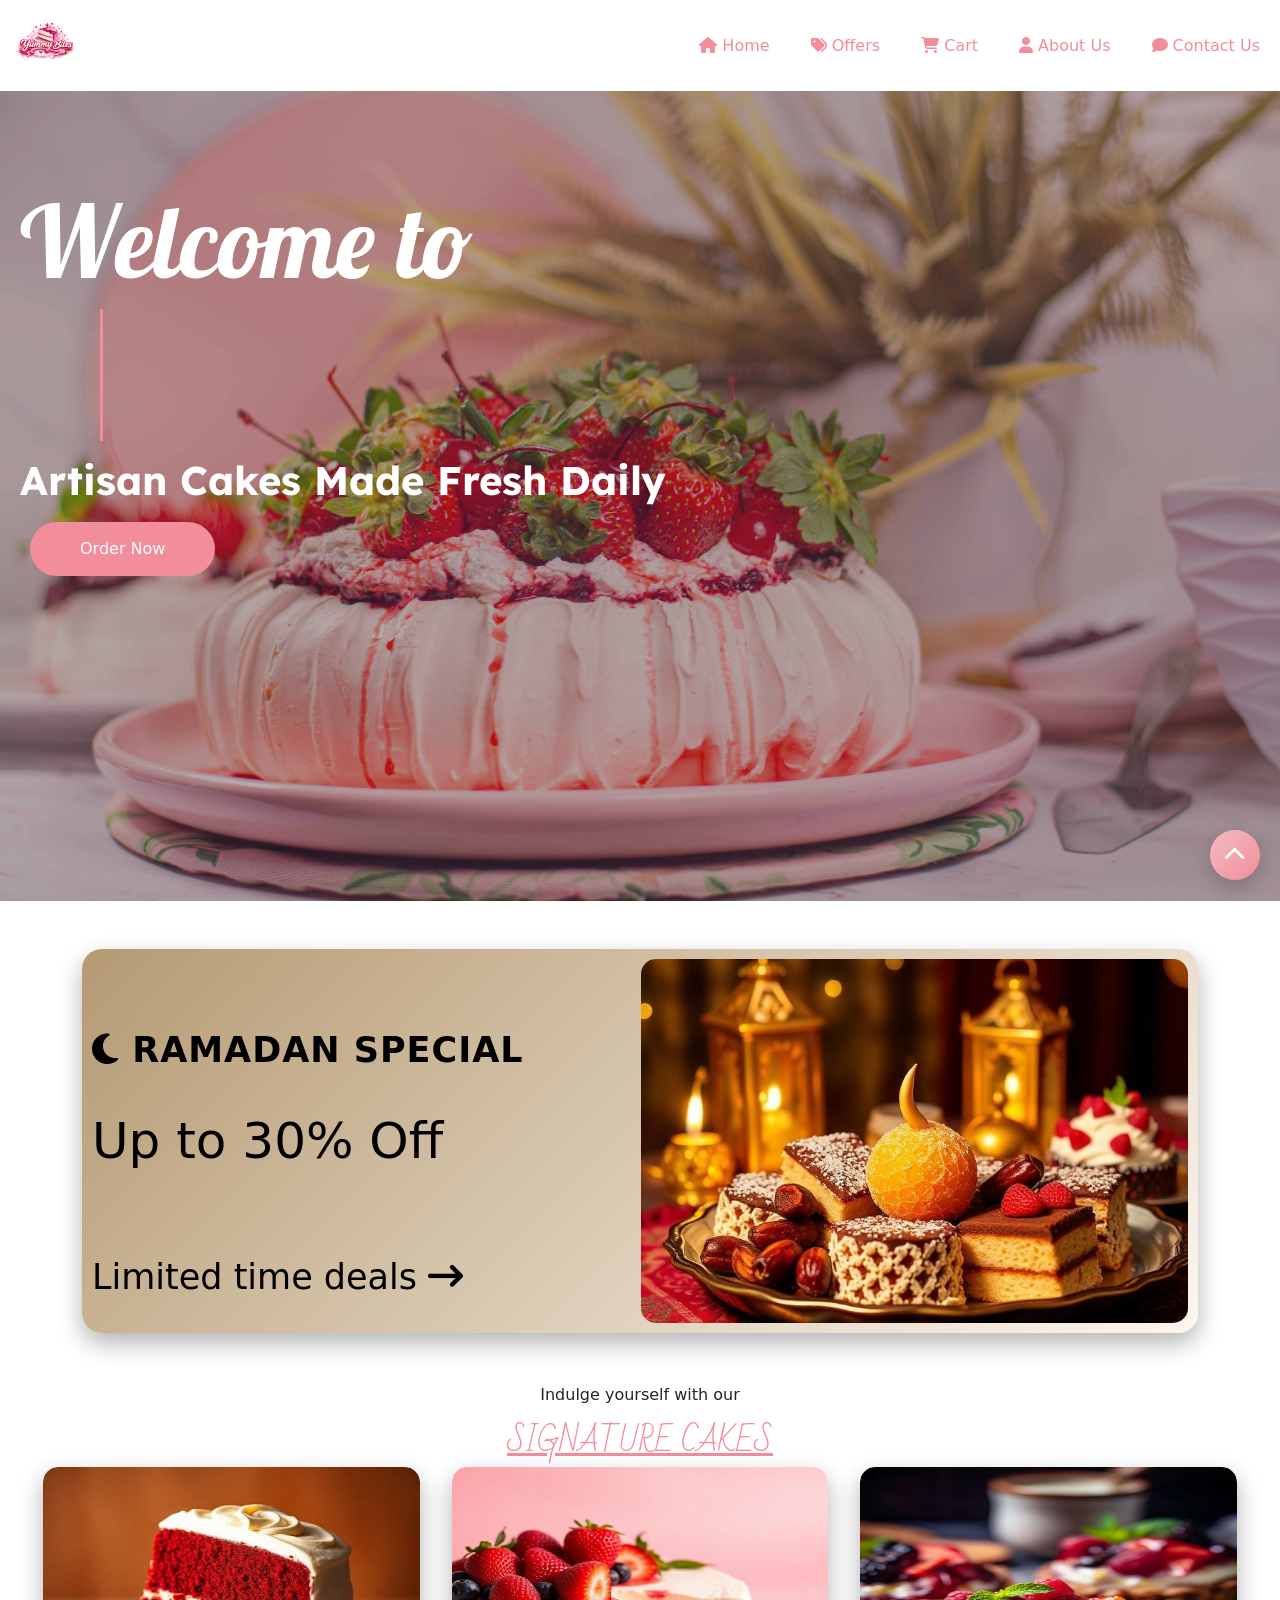
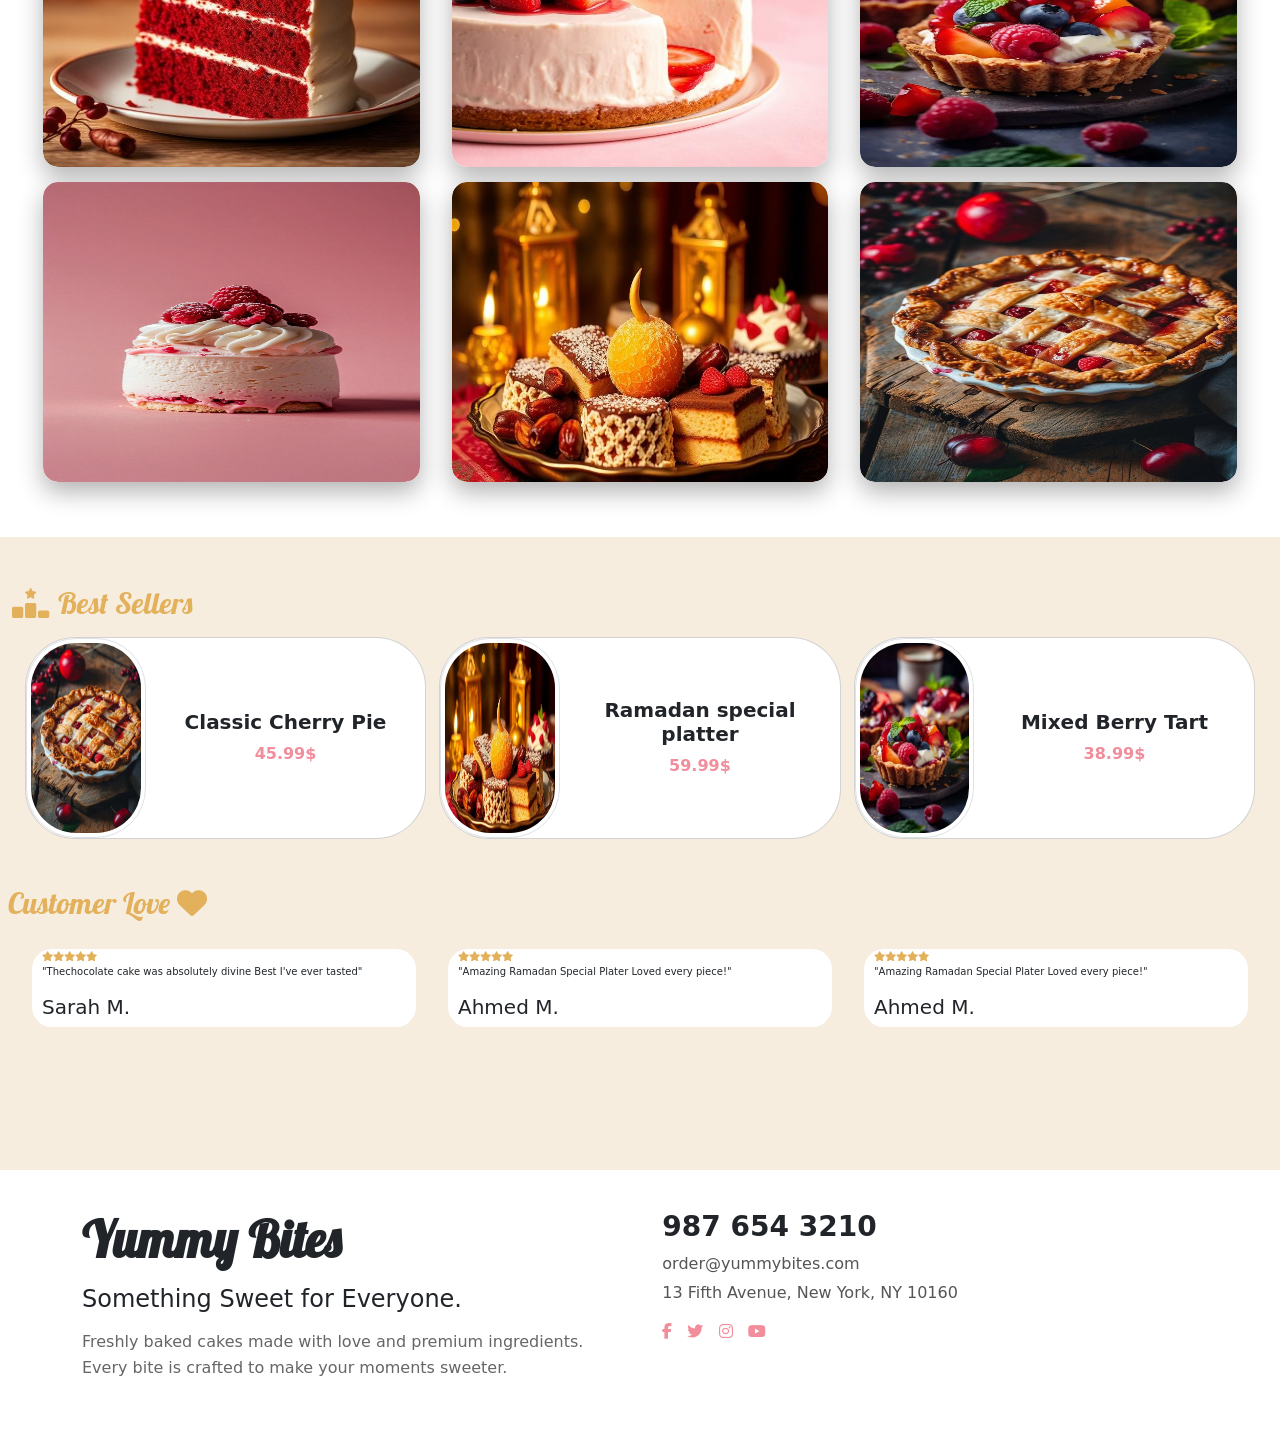
<file: index.html>
<!doctype html>
<html lang="en">
  <head>
    <meta charset="UTF-8" />
    <meta name="viewport" content="width=device-width, initial-scale=1.0" />
    <title>Yummy Bites</title>
    <link
      rel="stylesheet"
      href="./website-recourses/bootstrap-5.3.8-dist/css/bootstrap.css"
    />
    <link
      rel="icon"
      type="image/png"
      href="./website-recourses/ChatGPT Image 20 فبراير 2026، 12_01_24 ص.png"
    />
    <link
      rel="stylesheet"
      href="https://cdnjs.cloudflare.com/ajax/libs/font-awesome/6.5.0/css/all.min.css"
    />
    <link rel="preconnect" href="https://fonts.googleapis.com" />
    <link rel="preconnect" href="https://fonts.gstatic.com" crossorigin />
    <link
      href="https://fonts.googleapis.com/css2?family=Lobster&family=Playwrite+NZ+Guides&display=swap"
      rel="stylesheet"
    />
    <link
      href="https://fonts.googleapis.com/css2?family=Bad+Script&family=Italianno&family=Kaushan+Script&family=Lexend:wght@477&family=Lobster&family=Playwrite+NZ+Guides&display=swap"
      rel="stylesheet"
    />

    <link rel="stylesheet" href="./website-pages/home.css" />
  </head>
  <body id="top">
    <div class="navbar navbar-expand-lg sticky-top">
      <div class="container-fluid">
        <a class="navbar-brand" href="index.html">
          <img
            src="./website-recourses/ChatGPT Image 20 فبراير 2026، 12_01_24 ص.png"
            width="120"
          />
        </a>

        <button
          class="btn d-lg-none"
          type="button"
          data-bs-toggle="offcanvas"
          data-bs-target="#sidebar"
        >
          ☰
        </button>

        <ul class="navbar-nav d-none d-lg-flex">
          <li class="nav-item">
            <a class="nav-link" href="./index.html">
              <i class="fa-solid fa-house"></i> Home
            </a>
          </li>

          <li class="nav-item">
            <a class="nav-link" href="./website-pages/offers.html"
              ><i class="fa-solid fa-tags"></i> Offers
            </a>
          </li>

          <li class="nav-item">
            <a class="nav-link" href="./website-pages/cart.html">
              <i class="fa-solid fa-cart-shopping"></i> Cart
            </a>
          </li>

          <li class="nav-item">
            <a class="nav-link" href="./website-pages/about.html">
              <i class="fa-solid fa-user"></i> About Us
            </a>
          </li>

          <li class="nav-item">
            <a class="nav-link" href="./website-pages/contact.html">
              <i class="fa-solid fa-comment"></i> Contact Us
            </a>
          </li>
        </ul>
      </div>
    </div>
    <div class="offcanvas offcanvas-end" tabindex="-1" id="sidebar">
      <div class="offcanvas-header">
        <button
          type="button"
          class="btn-close"
          data-bs-dismiss="offcanvas"
        ></button>
      </div>

      <div class="offcanvas-body">
        <ul class="list-unstyled">
          <li><a href="./index.html" class="nav-link"> Home</a></li>
          <!--link-->
          <hr />
          <li>
            <a href="./website-pages/offers.html" class="nav-link"> Offers</a>
          </li>
          <!--link-->
          <hr />
          <li>
            <a href="./website-pages/cart.html" class="nav-link"> Cart</a>
          </li>
          <!--link-->
          <hr />
          <li>
            <a href="./website-pages/about.html" class="nav-link"> About Us</a>
          </li>
          <!--link-->
          <hr />
          <li>
            <a href="./website-pages/contact.html" class="nav-link">
              Contact Us</a
            >
          </li>
          <!--link-->
        </ul>
      </div>
    </div>
    <div class="section1">
      <div class="leyer1">
        <div class="Home" id="Home">
          <div class="h3">Welcome to</div>
          <div class="h2 typing">Yummy Bites</div>
          <div class="h4">Artisan Cakes Made Fresh Daily</div>
          <a href="#cards"><button>Order Now</button></a>
          <!--link-->
        </div>
      </div>
    </div>
    <div class="specials container mt-5">
      <a href="./website-pages/offers.html" class="offer-link">
        <!--link-->
        <div class="offer1">
          <div class="content">
            <h5 class="fw-bold">
              <i class="fa-solid fa-moon"></i> RAMADAN SPECIAL
            </h5>
            <h2>Up to 30% Off</h2>
            <p>
              Limited time deals <i class="fa-solid fa-arrow-right-long"></i>
            </p>
          </div>

          <div class="img1">
            <img
              src="./website-recourses/WhatsApp Image 2026-02-19 at 9.57.55 AM.jpeg"
              alt=""
            />
          </div>
        </div>
      </a>
    </div>
    <div class="cat container-fluid">
      <div class="text-center"><p>Indulge yourself with our</p></div>
      <div class="h2 text-center">SIGNATURE CAKES</div>
      <div class="d-flex cards" id="cards">
        <div class="car img6">
          <img
            src="./website-recourses/WhatsApp Image 2026-02-19 at 10.00.48 AM.jpeg"
            alt="Red Velvet delight"
          />
          <div class="overlay">
            <h5 class="card-title fw-bold">Red Velvet delight</h5>
            <a
              href="./website-pages/details.html"
              class="btn btn-primary showDetails"
              data-name="Red Velvet delight"
              data-img="../website-recourses/WhatsApp Image 2026-02-19 at 10.00.48 AM.jpeg"
              data-price="45"
              data-description="A rich red velvet cake with cream cheese frosting, perfect for any celebration."
              >Show Details</a
            >
          </div>
        </div>

        <div class="car img6">
          <img
            src="./website-recourses/WhatsApp Image 2026-02-19 at 10.01.23 AM.jpeg"
            alt="Strawberry Cheesecake"
          />
          <div class="overlay">
            <h5 class="card-title fw-bold">Strawberry Cheesecake</h5>
            <a
              href="./website-pages/details.html"
              class="btn btn-primary showDetails"
              data-name="Strawberry Cheesecake"
              data-img="../website-recourses/WhatsApp Image 2026-02-19 at 10.01.23 AM.jpeg"
              data-price="50"
              data-description="Delicious creamy cheesecake with fresh strawberries on top."
              >Show Details</a
            >
          </div>
        </div>

        <div class="car img6">
          <img
            src="./website-recourses/WhatsApp Image 2026-02-19 at 9.57.54 AM.jpeg"
            alt="Mixed Berry Tart"
          />
          <div class="overlay">
            <h5 class="card-title fw-bold">Mixed Berry Tart</h5>
            <a
              href="./website-pages/details.html"
              class="btn btn-primary showDetails"
              data-name="Mixed Berry Tart"
              data-img="../website-recourses/WhatsApp Image 2026-02-19 at 9.57.54 AM.jpeg"
              data-price="38"
              data-description="Tart filled with custard and topped with a mix of fresh berries."
              >Show Details</a
            >
          </div>
        </div>

        <div class="car img6">
          <img
            src="./website-recourses/WhatsApp Image 2026-02-19 at 9.57.55 AM (1).jpeg"
            alt="Mini Raspberry Cake"
          />
          <div class="overlay">
            <h5 class="card-title fw-bold">Mini Raspberry Cake</h5>
            <a
              href="./website-pages/details.html"
              class="btn btn-primary showDetails"
              data-name="Mini Raspberry Cake"
              data-img="../website-recourses/WhatsApp Image 2026-02-19 at 9.57.55 AM (1).jpeg"
              data-price="30"
              data-description="Small raspberry cake, perfect for individual servings."
              >Show Details</a
            >
          </div>
        </div>

        <div class="car img6">
          <img
            src="./website-recourses/WhatsApp Image 2026-02-19 at 9.57.55 AM.jpeg"
            alt="Ramadan special platter"
          />
          <div class="overlay">
            <h5 class="card-title fw-bold">Ramadan special platter</h5>
            <a
              href="./website-pages/details.html"
              class="btn btn-primary showDetails"
              data-name="Ramadan special platter"
              data-img="../website-recourses/WhatsApp Image 2026-02-19 at 9.57.55 AM.jpeg"
              data-price="59"
              data-description="A special platter with assorted treats for Ramadan."
              >Show Details</a
            >
          </div>
        </div>

        <div class="car img6">
          <img
            src="./website-recourses/WhatsApp Image 2026-02-19 at 9.57.56 AM.jpeg"
            alt="Classic Cherry Pie"
          />
          <div class="overlay">
            <h5 class="card-title fw-bold">Classic Cherry Pie</h5>
            <a
              href="./website-pages/details.html"
              class="btn btn-primary showDetails"
              data-name="Classic Cherry Pie"
              data-img="../website-recourses/WhatsApp Image 2026-02-19 at 9.57.56 AM.jpeg"
              data-price="45"
              data-description="Traditional cherry pie with a flaky crust and sweet cherries."
              >Show Details</a
            >
          </div>
        </div>
      </div>
    </div>
    <div class="best container-fluid">
      <div class="h2 pt-5 pb-2">
        <i class="fa-solid fa-ranking-star pe-2"></i>Best Sellers
      </div>
      <div class="b d-flex justify-content-evenly">
        <div class="card mb-3 d-flex">
          <div class="row g-0 d-flex">
            <div class="col-md-3 img5">
              <img
                src="./website-recourses\WhatsApp Image 2026-02-19 at 9.57.56 AM.jpeg"
                class="img-thumbnail img5"
                alt="..."
              />
            </div>
            <div class="col-md-8 card-body align-self-center">
              <h5 class="card-title text-center fw-bold">Classic Cherry Pie</h5>
              <p class="card-text text-center fw-bold">45.99$</p>
            </div>
          </div>
        </div>
        <div class="card mb-3 d-flex">
          <div class="row g-0 d-flex">
            <div class="col-md-3 img5">
              <img
                src="./website-recourses/WhatsApp Image 2026-02-19 at 9.57.55 AM.jpeg"
                class="img-thumbnail img5"
                alt="..."
              />
            </div>
            <div class="col-md-8 card-body align-self-center">
              <h5 class="card-title text-center fw-bold">
                Ramadan special platter
              </h5>
              <p class="card-text text-center fw-bold">59.99$</p>
            </div>
          </div>
        </div>
        <div class="card mb-3 d-flex">
          <div class="row g-0 d-flex">
            <div class="col-md-4 img5">
              <img
                src="./website-recourses/WhatsApp Image 2026-02-19 at 9.57.54 AM.jpeg"
                class="img-thumbnail img5"
                alt="..."
              />
            </div>
            <div class="col-md-8 card-body align-self-center">
              <h5 class="card-title text-center fw-bold">Mixed Berry Tart</h5>
              <p class="card-text text-center fw-bold">38.99$</p>
            </div>
          </div>
        </div>
      </div>
    </div>
    <div class="rev">
      <div class="h2 ms-2">
        Customer Love <i class="fa-solid fa-heart pe-1"></i>
      </div>
      <div class="revs">
        <div class="rev1">
          <div>
            <i class="fa-solid fa-star"></i><i class="fa-solid fa-star"></i
            ><i class="fa-solid fa-star"></i><i class="fa-solid fa-star"></i
            ><i class="fa-solid fa-star"></i>
          </div>
          <div>
            <p>
              "Thechocolate cake was absolutely divine Best I've ever tasted"
            </p>
          </div>
          <div class="h5">Sarah M.</div>
        </div>
        <div class="rev2">
          <div>
            <i class="fa-solid fa-star"></i><i class="fa-solid fa-star"></i
            ><i class="fa-solid fa-star"></i><i class="fa-solid fa-star"></i
            ><i class="fa-solid fa-star"></i>
          </div>
          <div><p>"Amazing Ramadan Special Plater Loved every piece!"</p></div>
          <div class="h5">Ahmed M.</div>
        </div>
        <div class="rev3">
          <div>
            <i class="fa-solid fa-star"></i><i class="fa-solid fa-star"></i
            ><i class="fa-solid fa-star"></i><i class="fa-solid fa-star"></i
            ><i class="fa-solid fa-star"></i>
          </div>
          <div><p>"Amazing Ramadan Special Plater Loved every piece!"</p></div>
          <div class="h5">Ahmed M.</div>
        </div>
      </div>
    </div>
    <div class="footer-section">
      <div class="container">
        <div class="footer-left">
          <h2 class="logo">Yummy Bites</h2>
          <h4>Something Sweet for Everyone.</h4>
          <p>
            Freshly baked cakes made with love and premium ingredients. Every
            bite is crafted to make your moments sweeter.
          </p>
        </div>

        <div class="footer-right">
          <h2 class="phone">987 654 3210</h2>
          <p>order@yummybites.com</p>
          <p>13 Fifth Avenue, New York, NY 10160</p>

          <div class="social">
            <i class="fa-brands fa-facebook-f"></i>
            <i class="fa-brands fa-twitter"></i>
            <i class="fa-brands fa-instagram"></i>
            <i class="fa-brands fa-youtube"></i>
          </div>
        </div>
      </div>
    </div>
    <div>
      <a href="#top" class="scroll-top">
        <i class="fa-solid fa-chevron-up"></i>
      </a>
    </div>
    <script>
      document.addEventListener("DOMContentLoaded", function () {
        const detailButtons = document.querySelectorAll(".showDetails");

        detailButtons.forEach((button) => {
          button.addEventListener("click", function () {
            const product = {
              name: this.dataset.name,
              img: this.dataset.img,
              price: this.dataset.price,
              description: this.dataset.description,
            };

            localStorage.setItem("selectedProduct", JSON.stringify(product));
          });
        });
      });
    </script>
    <script src="./website-recourses/bootstrap-5.3.8-dist/js/bootstrap.js"></script>
  </body>
</html>
</file>
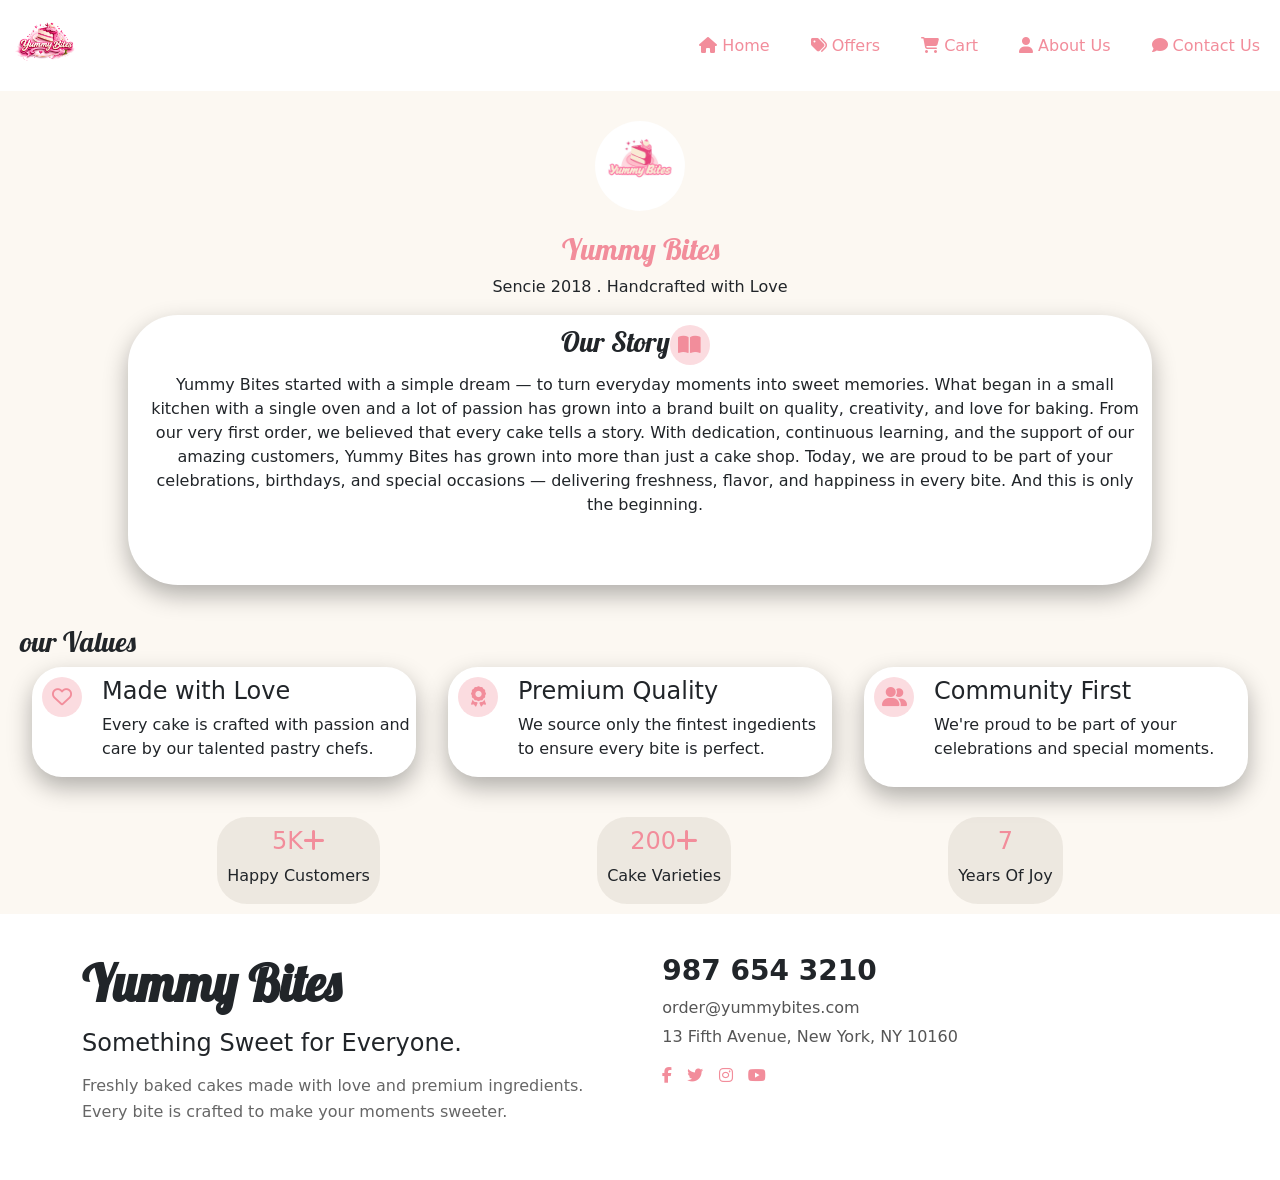
<file: website-pages/about.html>
<!DOCTYPE html>
<html lang="en">
<head>
    <meta charset="UTF-8">
    <meta name="viewport" content="width=device-width, initial-scale=1.0">
    <title>About Us</title>
    <link rel="icon" type="image/png" href="../website-recourses/ChatGPT Image 20 فبراير 2026، 12_01_24 ص.png">
    <link rel="stylesheet"
     href="https://cdnjs.cloudflare.com/ajax/libs/font-awesome/6.5.0/css/all.min.css">
     <link rel="preconnect" href="https://fonts.gstatic.com" crossorigin>
<link href="https://fonts.googleapis.com/css2?family=Lobster&family=Playwrite+NZ+Guides&display=swap" rel="stylesheet">
<link href="https://fonts.googleapis.com/css2?family=Bad+Script&family=Italianno&family=Kaushan+Script&family=Lexend:wght@477&family=Lobster&family=Playwrite+NZ+Guides&display=swap" rel="stylesheet">
     <link rel="stylesheet" href="../website-recourses/bootstrap-5.3.8-dist/css/bootstrap.css">
     <link rel="stylesheet" href="./about.css">
</head>
<body>
   <div class="navbar navbar-expand-lg sticky-top">
  <div class="container-fluid">

    <a class="navbar-brand" href="../index.html">
      <img src="../website-recourses/ChatGPT Image 20 فبراير 2026، 12_01_24 ص.png" width="120">
    </a>

    <button class="btn d-lg-none"
            type="button"
            data-bs-toggle="offcanvas"
            data-bs-target="#sidebar">
      ☰
    </button>

    <ul class="navbar-nav d-none d-lg-flex">
      <li class="nav-item">
        <a class="nav-link" href="../index.html">
          <i class="fa-solid fa-house"></i> Home
        </a>
      </li>

      <li class="nav-item">
        <a class="nav-link" href="offers.html">
          <i class="fa-solid fa-tags"></i> Offers
        </a>
      </li>

      <li class="nav-item">
        <a class="nav-link" href="#Cart">
          <i class="fa-solid fa-cart-shopping"></i> Cart
        </a>
      </li>

      <li class="nav-item">
        <a class="nav-link" href="about.html">
          <i class="fa-solid fa-user"></i> About Us
        </a>
      </li>

      <li class="nav-item">
        <a class="nav-link" href="contact.html">
          <i class="fa-solid fa-comment"></i> Contact Us
        </a>
      </li>
    </ul>

  </div>
 </div>
<div class="offcanvas offcanvas-end" tabindex="-1" id="sidebar">
  <div class="offcanvas-header">
    <button type="button" class="btn-close" data-bs-dismiss="offcanvas"></button>
  </div>

  <div class="offcanvas-body">
    <ul class="list-unstyled">
      <li><a href="./home.html" class="nav-link"> <i class="fa-solid fa-house"></i> Home</a></li><!--link-->
      <hr>
      <li><a href="offers.html" class="nav-link"><i class="fa-solid fa-tags"></i> Offers</a></li><!--link-->
      <hr>
      <li><a href="cart.html" class="nav-link"><i class="fa-solid fa-cart-shopping"></i> Cart</a></li><!--link-->
      <hr>
      <li><a href="./about.html" class="nav-link"><i class="fa-solid fa-user"></i> About Us</a></li><!--link-->
      <hr>
      <li><a href="contact.html" class="nav-link"><i class="fa-solid fa-comment"></i> Contact Us</a></li><!--link-->
    </ul>
  </div>
</div>
   <div class="About">
    <div class="d-flex im">
       <a href="./home.html"> <img src="../website-recourses/WhatsApp Image 2026-02-19 at 9.57.54 AM (1).jpeg" alt=""></a>
    </div>
    <div class="name">
        <div class="h2 text-center fade-in ">Yummy Bites</div>
        <div><p class="text-center">Sencie 2018 . Handcrafted with Love</p></div>
    </div>
    <div class="fl">
    <div class="story">
        <div class="h3 fade-in ">Our Story<i class="fa-solid fa-book-open"></i></div>
        <div><p>Yummy Bites started with a simple dream — to turn everyday moments into sweet memories.

What began in a small kitchen with a single oven and a lot of passion has grown into a brand built on quality, creativity, and love for baking.

From our very first order, we believed that every cake tells a story.
With dedication, continuous learning, and the support of our amazing customers, Yummy Bites has grown into more than just a cake shop.

Today, we are proud to be part of your celebrations, birthdays, and special occasions — delivering freshness, flavor, and happiness in every bite.

And this is only the beginning. </p></div>
    </div>
    </div>
    <div class="values">
        <div class="h3 fade-in ">our Values</div>
        <div class="val">
           <div class="all1 fade-in ">
            <div><i class="fa-regular fa-heart"></i></div>
            <div>
            <div class="h4">Made with Love</div>
            <div><p>Every cake is crafted with passion and care by our talented pastry chefs. </p></div>
            </div>
           </div>
            <div class="all2 fade-in">
            <div><i class="fa-solid fa-award"></i></div>
            <div>
            <div class="h4">Premium Quality</div>
            <div><p>We source only the fintest ingedients to ensure every bite is perfect.</p></div>
            </div>
           </div>
            <div class="all3 fade-in ">
            <div><i class="fa-solid fa-user-group"></i></div>
            <div>
            <div class="h4">Community First</div>
            <div><p>We're proud to be part of your celebrations and special moments. </p></div>
            </div>
           </div>
        </div>
        <div class="d-flex justify-content-evenly num">
            <div class="num1 fade-in ">
                <div class="h4 text-center">5K<i class="fa-solid fa-plus"></i></div>
                <div><p>Happy Customers</p></div>
            </div>
            <div class="num2 fade-in ">
                <div class="h4 text-center">200<i class="fa-solid fa-plus"></i></div>
                <div><p>Cake Varieties</p></div>
            </div>
            <div class="num3 fade-in ">
                <div class="h4 text-center">7</div>
                <div><p>Years Of Joy</p></div>
            </div>
        </div>
    </div>
   </div> 
    <div class="footer-section">
  <div class="container">

    <div class="footer-left">
      <h2 class="logo">Yummy Bites</h2>
      <h4>Something Sweet for Everyone.</h4>
      <p>
        Freshly baked cakes made with love and premium ingredients.
        Every bite is crafted to make your moments sweeter.
      </p>
    </div>

    <div class="footer-right">
      <h2 class="phone">987 654 3210</h2>
      <p>order@yummybites.com</p>
      <p>13 Fifth Avenue, New York, NY 10160</p>

      <div class="social">
        <i class="fa-brands fa-facebook-f"></i>
        <i class="fa-brands fa-twitter"></i>
        <i class="fa-brands fa-instagram"></i>
        <i class="fa-brands fa-youtube"></i>
      </div>
    </div>

  </div>
</div>
   <script src="../website-recourses/bootstrap-5.3.8-dist/js/bootstrap.js"></script>
</body>
</html>
</file>
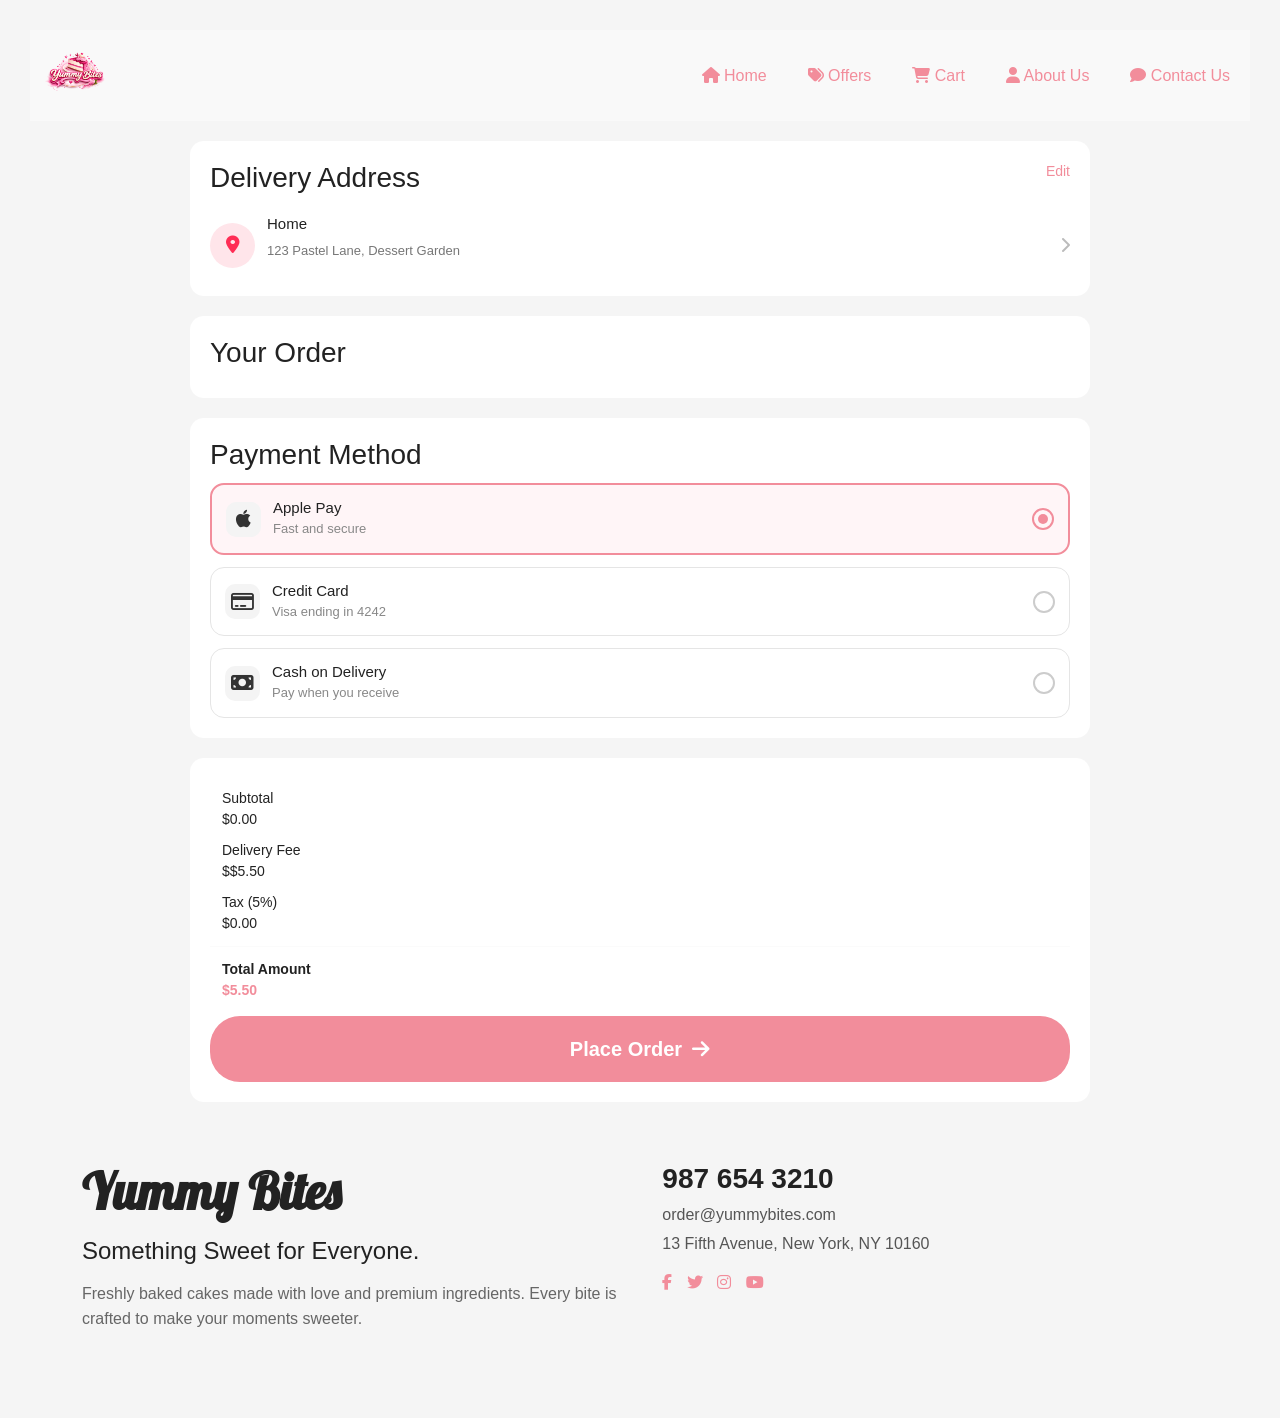
<file: website-pages/cart.html>
<!DOCTYPE html>
<html lang="en">
<head>
    <meta charset="UTF-8">
    <meta name="viewport" content="width=device-width, initial-scale=1.0">
    <link rel="stylesheet"
    href="https://cdnjs.cloudflare.com/ajax/libs/font-awesome/6.5.0/css/all.min.css">
    <link rel="stylesheet" href="../website-recourses/bootstrap-5.3.8-dist/css/bootstrap.css">
    <link rel="icon" type="image/png" href="../website-recourses/ChatGPT Image 20 فبراير 2026، 12_01_24 ص.png">
    <title>Cart</title>
    <link rel="preconnect" href="https://fonts.googleapis.com">
<link rel="preconnect" href="https://fonts.gstatic.com" crossorigin>
<link href="https://fonts.googleapis.com/css2?family=Lobster&family=Playwrite+NZ+Guides&display=swap" rel="stylesheet">
<link href="https://fonts.googleapis.com/css2?family=Bad+Script&family=Italianno&family=Kaushan+Script&family=Lexend:wght@477&family=Lobster&family=Playwrite+NZ+Guides&display=swap" rel="stylesheet">
    <link rel="stylesheet" href="cart.css">
</head>
  <body id="top">
    <div class="navbar navbar-expand-lg sticky-top">
    <div class="container-fluid">

      <a class="navbar-brand" href="../index.html">
        <img src="../website-recourses/ChatGPT Image 20 فبراير 2026، 12_01_24 ص.png" width="120">
      </a>

      <button class="btn d-lg-none"
            type="button"
            data-bs-toggle="offcanvas"
            data-bs-target="#sidebar">
        ☰
      </button>

      <ul class="navbar-nav d-none d-lg-flex">
        <li class="nav-item">
          <a class="nav-link" href="../index.html">
            <i class="fa-solid fa-house"></i> Home
          </a>
        </li>

        <li class="nav-item">
          <a class="nav-link" href="#Offers">
            <i class="fa-solid fa-tags"></i> Offers
          </a>
        </li>

        <li class="nav-item">
          <a class="nav-link" href="./cart.html">
            <i class="fa-solid fa-cart-shopping"></i> Cart
          </a>
        </li>

        <li class="nav-item">
          <a class="nav-link" href="about.html">
            <i class="fa-solid fa-user"></i> About Us
          </a>
        </li>

        <li class="nav-item">
          <a class="nav-link" href="#ContactUs">
            <i class="fa-solid fa-comment"></i> Contact Us
          </a>
        </li>
      </ul>

    </div>
  </div>
<div class="offcanvas offcanvas-end" tabindex="-1" id="sidebar">
  <div class="offcanvas-header">
    <button type="button" class="btn-close" data-bs-dismiss="offcanvas"></button>
  </div>

  <div class="offcanvas-body">
    <ul class="list-unstyled">
      <li><a href="./home.html" class="nav-link"> <i class="fa-solid fa-house"></i> Home</a></li><!--link-->
      <hr>
      <li><a href="offers.html" class="nav-link"><i class="fa-solid fa-tags"></i> Offers</a></li><!--link-->
      <hr>
      <li><a href="./cart.html" class="nav-link"><i class="fa-solid fa-cart-shopping"></i> Cart</a></li><!--link-->
      <hr>
      <li><a href="./about.html" class="nav-link"><i class="fa-solid fa-user"></i> About Us</a></li><!--link-->
      <hr>
      <li><a href="contact.html" class="nav-link"><i class="fa-solid fa-comment"></i> Contact Us</a></li><!--link-->
    </ul>
  </div>
</div>
    <!--! Address -->
    <section class="address">
        <div class="address-header">
            <h3>Delivery Address</h3>
            <span>Edit</span>
        </div>
        <div class="address-box">
            <div class="icon">
                <i class="fa-solid fa-location-dot"></i>
            </div>
            <div class="address-text">
                <h4>Home</h4>
                <p>123 Pastel Lane, Dessert Garden</p>
            </div>
            <i class="fa-solid fa-chevron-right"></i>
        </div>
    </section>
    <!--! Order -->
    <section class="order">
        <h3>Your Order</h3>
        <div id="order-items"></div>
    </section>
    <!--! Payment -->
    <section class="payment">
        <h3>Payment Method</h3>
        <div class="payment-option active">
            <i class="fa-brands fa-apple"></i>
            <div>
                <h4>Apple Pay</h4>
                <p>Fast and secure</p>
            </div>
            <div class="radio active"></div>
        </div>
        <div class="payment-option">
            <i class="fa-regular fa-credit-card"></i>
            <div>
                <h4>Credit Card</h4>
                <p>Visa ending in 4242</p>
            </div>
            <div class="radio"></div>
        </div>
        <div class="payment-option">
            <i class="fa-solid fa-money-bill"></i>
            <div>
                <h4>Cash on Delivery</h4>
                <p>Pay when you receive</p>
            </div>
            <div class="radio"></div>
        </div>
    </section>
    <!--! Summary -->
    <section class="summary">
        <div class="row">
            <span>Subtotal</span>
            <span id="subtotal">$0</span>
        </div>
        <div class="row">
            <span>Delivery Fee</span>
            <span>$$5.50</span>
        </div>
        <div class="row">
            <span>Tax (5%)</span>
            <span id="tax">$0</span>
        </div>
        <hr>
        <div class="row total">
            <span>Total Amount</span>
            <span id="total">$0</span>
        </div>
        <button class="place-order">
            Place Order
            <i class="fa-solid fa-arrow-right"></i>
        </button>
    </section>
    <div class="footer-section">
  <div class="container">

    <div class="footer-left">
      <h2 class="logo">Yummy Bites</h2>
      <h4>Something Sweet for Everyone.</h4>
      <p>
        Freshly baked cakes made with love and premium ingredients.
        Every bite is crafted to make your moments sweeter.
      </p>
    </div>

    <div class="footer-right">
      <h2 class="phone">987 654 3210</h2>
      <p>order@yummybites.com</p>
      <p>13 Fifth Avenue, New York, NY 10160</p>

      <div class="social">
        <i class="fa-brands fa-facebook-f"></i>
        <i class="fa-brands fa-twitter"></i>
        <i class="fa-brands fa-instagram"></i>
        <i class="fa-brands fa-youtube"></i>
      </div>
    </div>

  </div>
</div>
    <script src="cart.js"></script>
        <script src="../website-recourses/bootstrap-5.3.8-dist/js/bootstrap.js"></script>

</body>
</html>
</file>
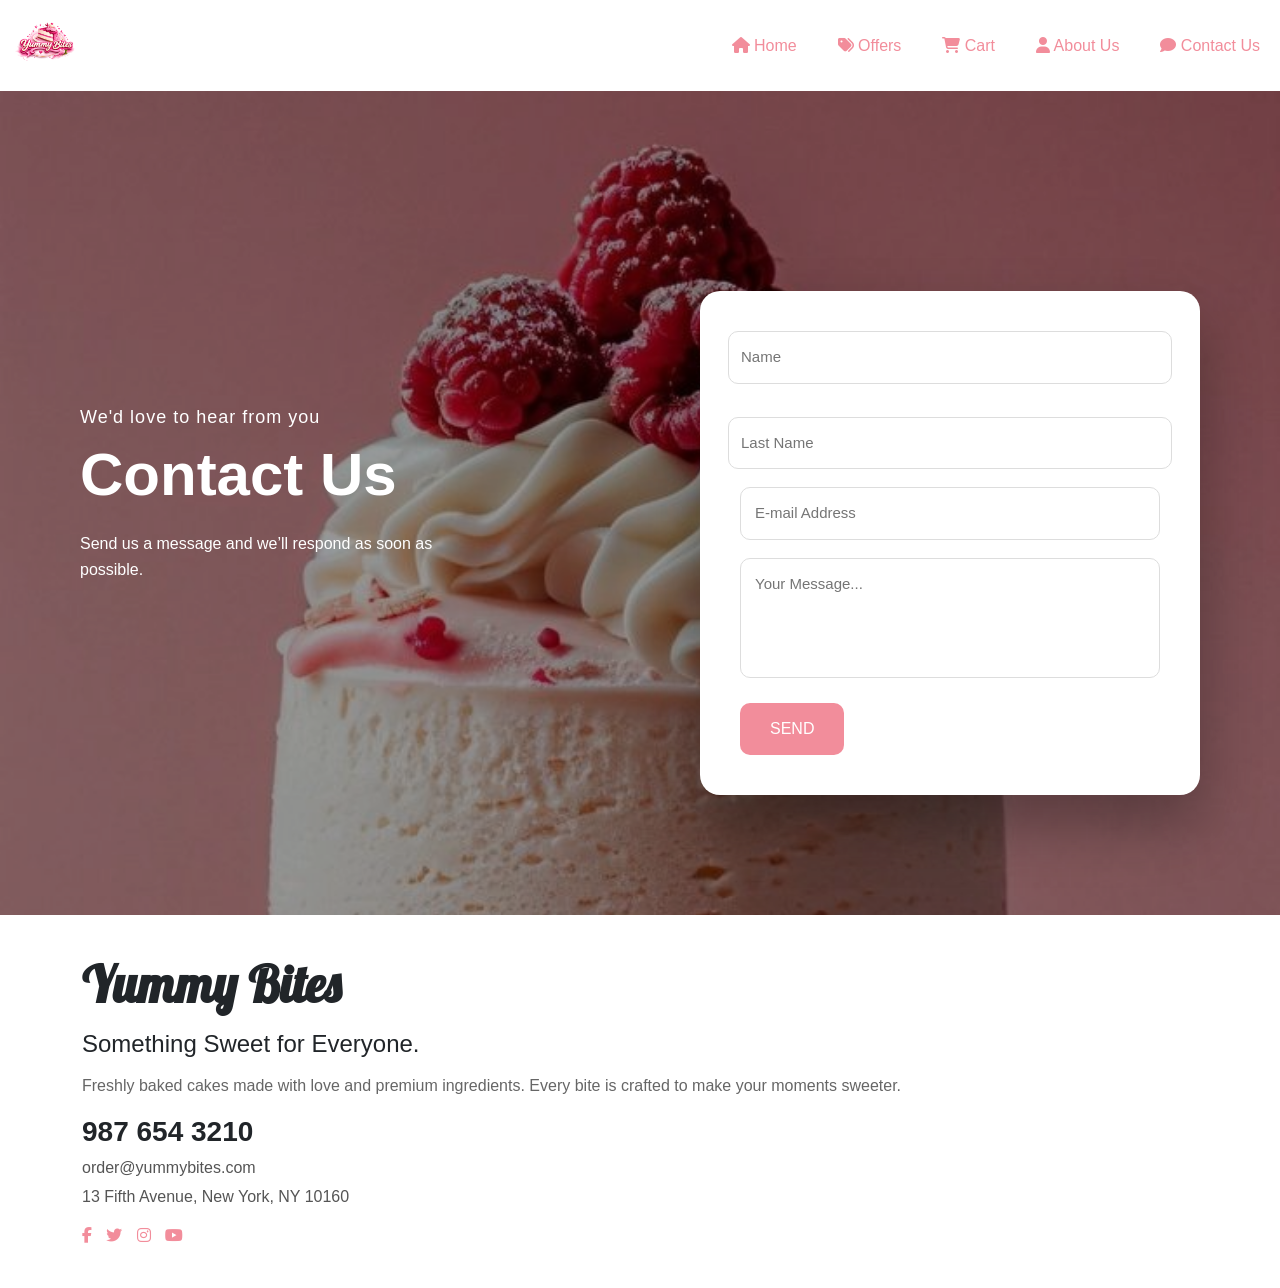
<file: website-pages/contact.html>
<!DOCTYPE html>
<html lang="en">
<head>
    <meta charset="UTF-8">
    <meta name="viewport" content="width=device-width, initial-scale=1.0">
    <title>Contact Us</title>
     <link rel="stylesheet" href="../website-recourses/bootstrap-5.3.8-dist/css/bootstrap.css">
    <link rel="icon" type="image/png" href="../website-recourses/ChatGPT Image 20 فبراير 2026، 12_01_24 ص.png">
    <link rel="stylesheet"
     href="https://cdnjs.cloudflare.com/ajax/libs/font-awesome/6.5.0/css/all.min.css">
     <link rel="preconnect" href="https://fonts.googleapis.com">
<link rel="preconnect" href="https://fonts.gstatic.com" crossorigin>
<link href="https://fonts.googleapis.com/css2?family=Lobster&family=Playwrite+NZ+Guides&display=swap" rel="stylesheet">
<link href="https://fonts.googleapis.com/css2?family=Bad+Script&family=Italianno&family=Kaushan+Script&family=Lexend:wght@477&family=Lobster&family=Playwrite+NZ+Guides&display=swap" rel="stylesheet">
    <link rel="stylesheet" href="contact.css">
</head>
<body>
   <div class="navbar navbar-expand-lg sticky-top">
  <div class="container-fluid">

    <a class="navbar-brand" href="../index.html">
      <img src="../website-recourses/ChatGPT Image 20 فبراير 2026، 12_01_24 ص.png" width="120">
    </a>

    <button class="btn d-lg-none"
            type="button"
            data-bs-toggle="offcanvas"
            data-bs-target="#sidebar">
      ☰
    </button>

    <ul class="navbar-nav d-none d-lg-flex">
      <li class="nav-item">
        <a class="nav-link" href="../index.html">
          <i class="fa-solid fa-house"></i> Home
        </a>
      </li>

      <li class="nav-item">
        <a class="nav-link" href="offers.html">
          <i class="fa-solid fa-tags"></i> Offers
        </a>
      </li>

      <li class="nav-item">
        <a class="nav-link" href="cart.html">
          <i class="fa-solid fa-cart-shopping"></i> Cart
        </a>
      </li>

      <li class="nav-item">
        <a class="nav-link" href="about.html">
          <i class="fa-solid fa-user"></i> About Us
        </a>
      </li>

      <li class="nav-item">
        <a class="nav-link" href="contact.html">
          <i class="fa-solid fa-comment"></i> Contact Us
        </a>
      </li>
    </ul>

  </div>
 </div>
<div class="offcanvas offcanvas-end" tabindex="-1" id="sidebar">
  <div class="offcanvas-header">
    <button type="button" class="btn-close" data-bs-dismiss="offcanvas"></button>
  </div>

  <div class="offcanvas-body">
    <ul class="list-unstyled">
      <li><a href="./home.html" class="nav-link"> <i class="fa-solid fa-house"></i> Home</a></li><!--link-->
      <hr>
      <li><a href="offers.html" class="nav-link"><i class="fa-solid fa-tags"></i> Offers</a></li><!--link-->
      <hr>
      <li><a href="cart.html" class="nav-link"><i class="fa-solid fa-cart-shopping"></i> Cart</a></li><!--link-->
      <hr>
      <li><a href="./about.html" class="nav-link"><i class="fa-solid fa-user"></i> About Us</a></li><!--link-->
      <hr>
      <li><a href="contact.html" class="nav-link"><i class="fa-solid fa-comment"></i> Contact Us</a></li><!--link-->
    </ul>
  </div>
</div>

  <section class="contact-section">

  <div class="contact-wrapper">

    <!-- LEFT TEXT -->
    <div class="contact-text">
      <h4>We'd love to hear from you</h4>
      <h1>Contact Us</h1>
      <p>Send us a message and we’ll respond as soon as possible.</p>
    </div>

    <!-- RIGHT FORM -->
    <div class="contact-form">
      <form id="contactForm">
        <div class="row">
          <input type="text" placeholder="Name" required>
          <input type="text" placeholder="Last Name" required>
        </div>

        <input type="email" placeholder="E-mail Address" required>
        <textarea placeholder="Your Message..."></textarea>
        <button  type="submit" >SEND</button>
        <div id="msg"></div>
      </form>
    </div>

  </div>

</section>

  </div>


<div class="footer-section">
  <div class="container">

    <div class="footer-left">
      <h2 class="logo">Yummy Bites</h2>
      <h4>Something Sweet for Everyone.</h4>
      <p>
        Freshly baked cakes made with love and premium ingredients.
        Every bite is crafted to make your moments sweeter.
      </p>
    </div>

    <div class="footer-right">
      <h2 class="phone">987 654 3210</h2>
      <p>order@yummybites.com</p>
      <p>13 Fifth Avenue, New York, NY 10160</p>

      <div class="social">
        <i class="fa-brands fa-facebook-f"></i>
        <i class="fa-brands fa-twitter"></i>
        <i class="fa-brands fa-instagram"></i>
        <i class="fa-brands fa-youtube"></i>
      </div>
    </div>

  </div>
</div>
<script>
const form = document.getElementById("contactForm");
const msg = document.getElementById("msg");

form.addEventListener("submit", function(e){
e.preventDefault();

if(form.checkValidity()){
msg.innerHTML = "💌 Message Sent Successfully!";
msg.style.color = "green";
form.reset();
} else {
msg.innerHTML = "⚠ Please fill all fields!";
msg.style.color = "red";
}
});
</script>
<script src="../website-recourses/bootstrap-5.3.8-dist/js/bootstrap.bundle.js"></script>

</body>
</html>
</file>
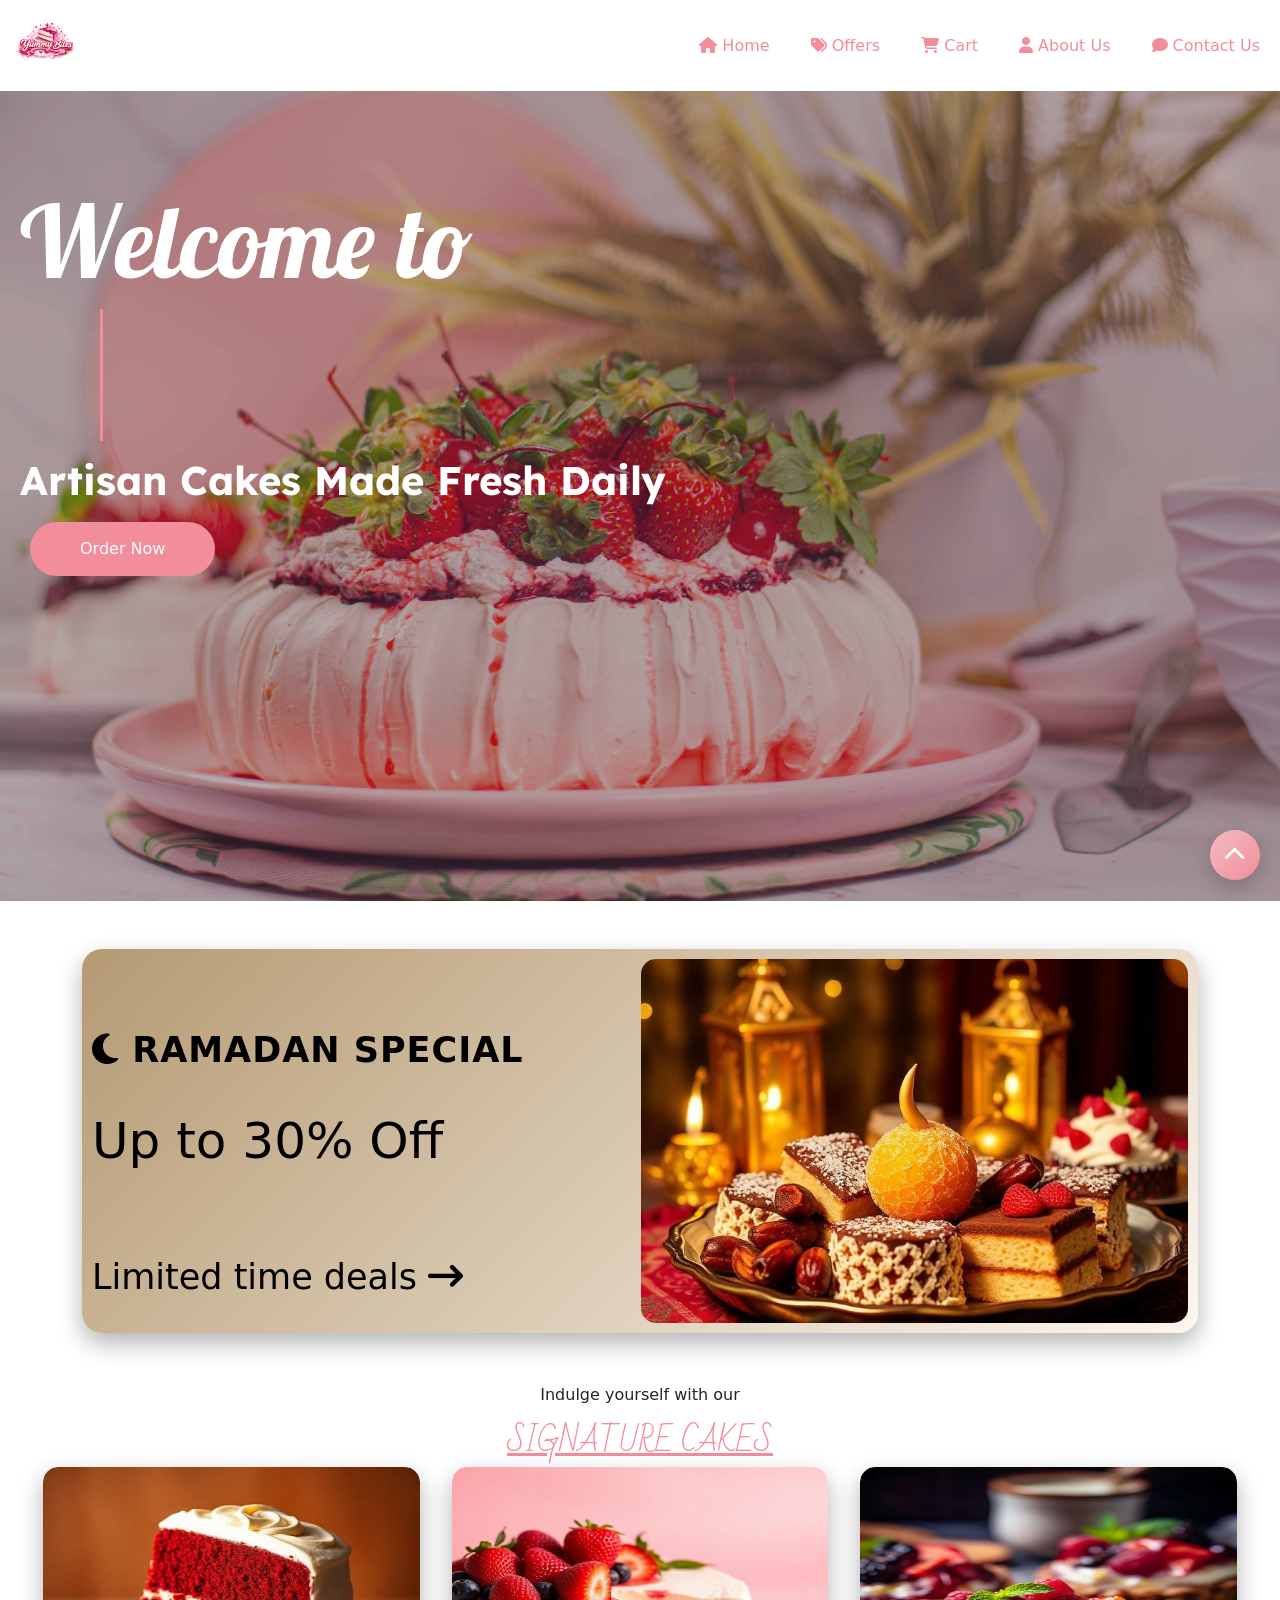
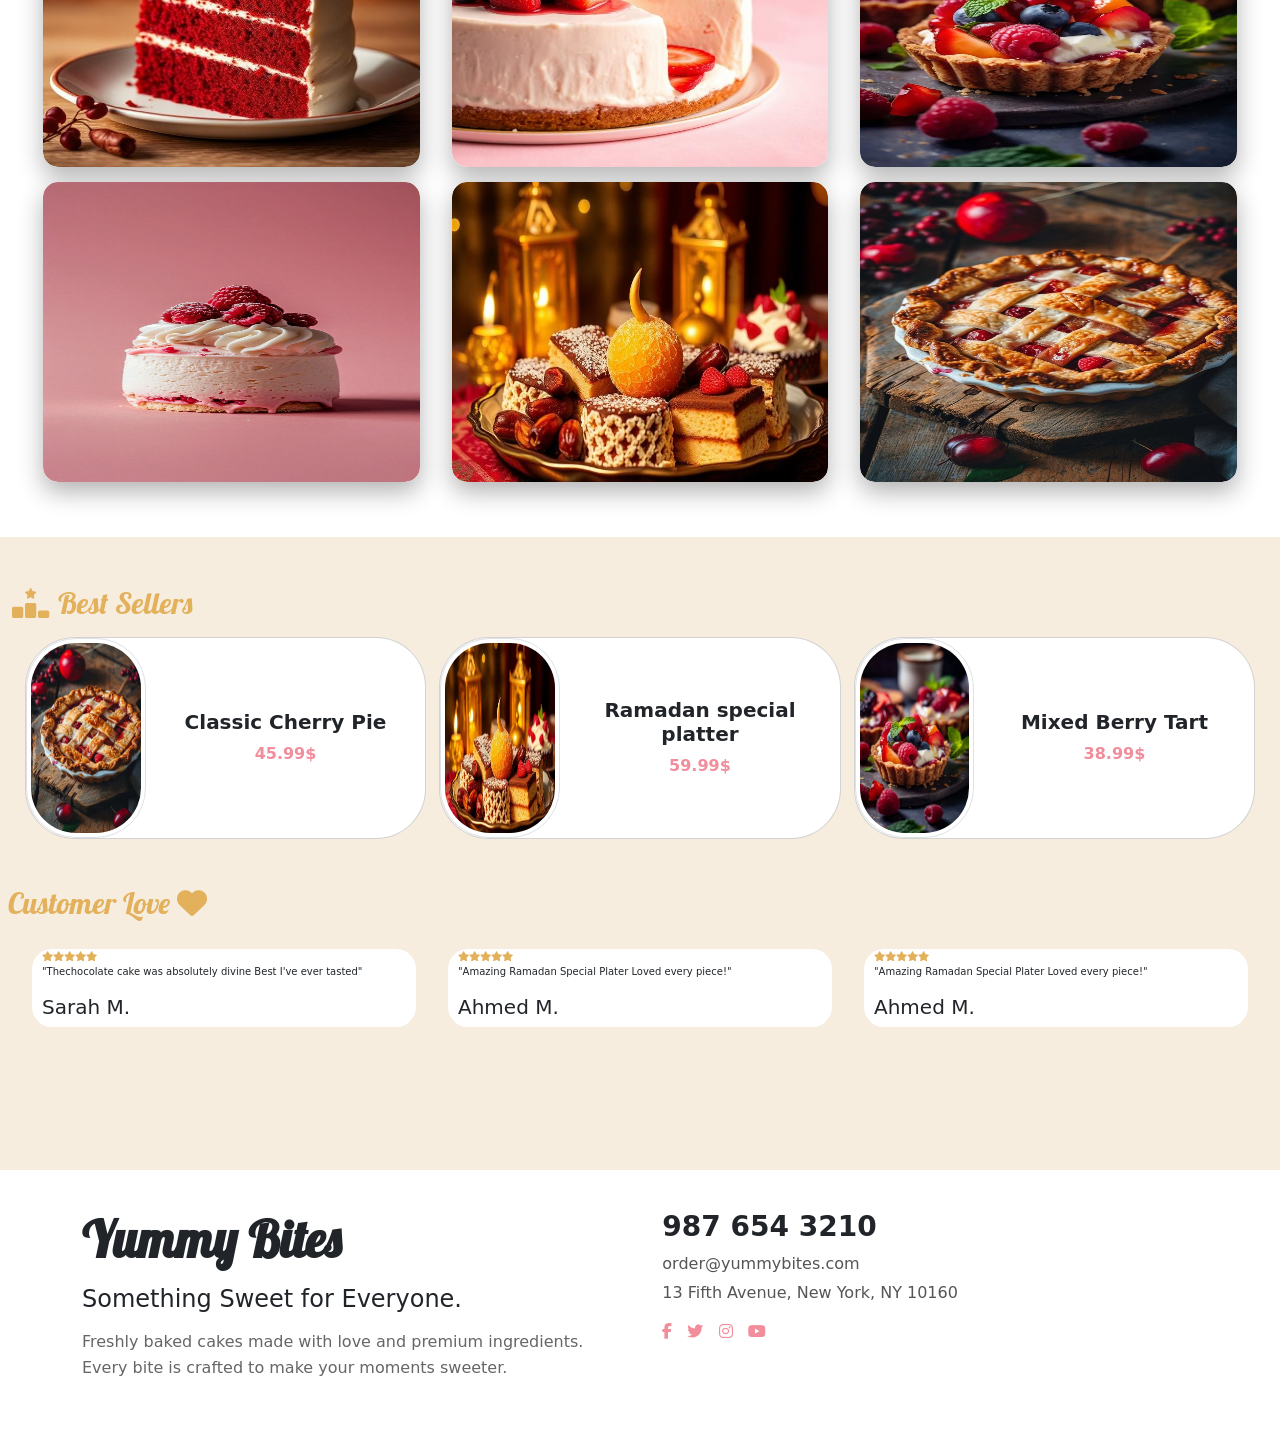
<file: website-pages/home.html>
<!DOCTYPE html>
<html lang="en">
<head>
    <meta charset="UTF-8">
    <meta name="viewport" content="width=device-width, initial-scale=1.0">
    <title>Yummy Bites</title>
    <link rel="stylesheet" href="../website-recourses/bootstrap-5.3.8-dist/css/bootstrap.css">
    <link rel="icon" type="image/png" href="../website-recourses/ChatGPT Image 20 فبراير 2026، 12_01_24 ص.png">
    <link rel="stylesheet"
    href="https://cdnjs.cloudflare.com/ajax/libs/font-awesome/6.5.0/css/all.min.css">
    <link rel="preconnect" href="https://fonts.googleapis.com">
<link rel="preconnect" href="https://fonts.gstatic.com" crossorigin>
<link href="https://fonts.googleapis.com/css2?family=Lobster&family=Playwrite+NZ+Guides&display=swap" rel="stylesheet">
<link href="https://fonts.googleapis.com/css2?family=Bad+Script&family=Italianno&family=Kaushan+Script&family=Lexend:wght@477&family=Lobster&family=Playwrite+NZ+Guides&display=swap" rel="stylesheet">


    <link rel="stylesheet" href="./home.css">
</head>
<body id="top">
  <div class="navbar navbar-expand-lg sticky-top">
  <div class="container-fluid">

    <a class="navbar-brand" href="./home.html">
      <img src="../website-recourses/ChatGPT Image 20 فبراير 2026، 12_01_24 ص.png" width="120">
    </a>

    <button class="btn d-lg-none"
            type="button"
            data-bs-toggle="offcanvas"
            data-bs-target="#sidebar">
      ☰
    </button>

    <ul class="navbar-nav d-none d-lg-flex">
      <li class="nav-item">
        <a class="nav-link" href="./home.html">
          <i class="fa-solid fa-house"></i> Home
        </a>
      </li>

      <li class="nav-item">
        <a class="nav-link" href="offers.html">
          <i class="fa-solid fa-tags"></i> Offers
        </a>
      </li>

      <li class="nav-item">
        <a class="nav-link" href="./cart.html">
          <i class="fa-solid fa-cart-shopping"></i> Cart
        </a>
      </li>

      <li class="nav-item">
        <a class="nav-link" href="about.html">
          <i class="fa-solid fa-user"></i> About Us
        </a>
      </li>

      <li class="nav-item">
        <a class="nav-link" href="contact.html">
          <i class="fa-solid fa-comment"></i> Contact Us
        </a>
      </li>
    </ul>

  </div>
</div>
<div class="offcanvas offcanvas-end" tabindex="-1" id="sidebar">
  <div class="offcanvas-header">
    <button type="button" class="btn-close" data-bs-dismiss="offcanvas"></button>
  </div>

  <div class="offcanvas-body">
    <ul class="list-unstyled">
      <li><a href="./home.html" class="nav-link"> <i class="fa-solid fa-house"></i> Home</a></li><!--link-->
      <hr>
      <li><a href="./offers.html" class="nav-link"><i class="fa-solid fa-tags"></i> Offers</a></li><!--link-->
      <hr>
      <li><a href="./cart.html" class="nav-link"><i class="fa-solid fa-cart-shopping"></i> Cart</a></li><!--link-->
      <hr>
      <li><a href="./about.html" class="nav-link"><i class="fa-solid fa-user"></i> About Us</a></li><!--link-->
      <hr>
      <li><a href="contact.html" class="nav-link"><i class="fa-solid fa-comment"></i> Contact Us</a></li><!--link-->
    </ul>
  </div>
</div>
<div class="section1 ">

    <div class="leyer1">
   <div class="Home" id="Home">
    <div class="h3">Welcome to</div>
    <div class="h2 typing">Yummy Bites</div>
   <div class="h4">Artisan Cakes Made Fresh Daily</div>
   <a href="#cards"><button>Order Now</button></a> <!--link-->
   </div>
   </div>
</div>
<div class="specials container mt-5">
  <a href="offers.html" class="offer-link"> <!--link-->
    <div class="offer1">
      
      <div class="content">
        <h5 class="fw-bold"><i class="fa-solid fa-moon"></i> RAMADAN SPECIAL</h5>
        <h2>Up to 30% Off</h2>
        <p>Limited time deals <i class="fa-solid fa-arrow-right-long"></i></p>
      </div>

      <div class="img1">
        <img src="../website-recourses/WhatsApp Image 2026-02-19 at 9.57.55 AM.jpeg" alt="">
      </div>

    </div>
  </a>
</div>
<div class="cat container-fluid">
  <div class="text-center"><p>Indulge yourself with our</p></div>
  <div class="h2 text-center">SIGNATURE CAKES</div>
  <div class="d-flex cards" id="cards">

    <div class="car img6">
      <img src="../website-recourses/WhatsApp Image 2026-02-19 at 10.00.48 AM.jpeg" alt="Red Velvet delight">
      <div class="overlay">
        <h5 class="card-title fw-bold">Red Velvet delight</h5>
        <a href="details.html" class="btn btn-primary showDetails"
           data-name="Red Velvet delight"
           data-img="../website-recourses/WhatsApp Image 2026-02-19 at 10.00.48 AM.jpeg"
           data-price="45"
           data-description="A rich red velvet cake with cream cheese frosting, perfect for any celebration.">Show Details</a>
      </div>
    </div>

    <div class="car img6">
      <img src="../website-recourses/WhatsApp Image 2026-02-19 at 10.01.23 AM.jpeg" alt="Strawberry Cheesecake">
      <div class="overlay">
        <h5 class="card-title fw-bold">Strawberry Cheesecake</h5>
        <a href="details.html" class="btn btn-primary showDetails"
           data-name="Strawberry Cheesecake"
           data-img="../website-recourses/WhatsApp Image 2026-02-19 at 10.01.23 AM.jpeg"
           data-price="50"
           data-description="Delicious creamy cheesecake with fresh strawberries on top.">Show Details</a>
      </div>
    </div>

    <div class="car img6">
      <img src="../website-recourses/WhatsApp Image 2026-02-19 at 9.57.54 AM.jpeg" alt="Mixed Berry Tart">
      <div class="overlay">
        <h5 class="card-title fw-bold">Mixed Berry Tart</h5>
        <a href="details.html" class="btn btn-primary showDetails"
           data-name="Mixed Berry Tart"
           data-img="../website-recourses/WhatsApp Image 2026-02-19 at 9.57.54 AM.jpeg"
           data-price="38"
           data-description="Tart filled with custard and topped with a mix of fresh berries.">Show Details</a>
      </div>
    </div>

    <div class="car img6">
      <img src="../website-recourses/WhatsApp Image 2026-02-19 at 9.57.55 AM (1).jpeg" alt="Mini Raspberry Cake">
      <div class="overlay">
        <h5 class="card-title fw-bold">Mini Raspberry Cake</h5>
        <a href="details.html" class="btn btn-primary showDetails"
           data-name="Mini Raspberry Cake"
           data-img="../website-recourses/WhatsApp Image 2026-02-19 at 9.57.55 AM (1).jpeg"
           data-price="30"
           data-description="Small raspberry cake, perfect for individual servings.">Show Details</a>
      </div>
    </div>

    <div class="car img6">
      <img src="../website-recourses/WhatsApp Image 2026-02-19 at 9.57.55 AM.jpeg" alt="Ramadan special platter">
      <div class="overlay">
        <h5 class="card-title fw-bold">Ramadan special platter</h5>
        <a href="details.html" class="btn btn-primary showDetails"
           data-name="Ramadan special platter"
           data-img="../website-recourses/WhatsApp Image 2026-02-19 at 9.57.55 AM.jpeg"
           data-price="59"
           data-description="A special platter with assorted treats for Ramadan.">Show Details</a>
      </div>
    </div>

    <div class="car img6">
      <img src="../website-recourses/WhatsApp Image 2026-02-19 at 9.57.56 AM.jpeg" alt="Classic Cherry Pie">
      <div class="overlay">
        <h5 class="card-title fw-bold">Classic Cherry Pie</h5>
        <a href="details.html" class="btn btn-primary showDetails"
           data-name="Classic Cherry Pie"
           data-img="../website-recourses/WhatsApp Image 2026-02-19 at 9.57.56 AM.jpeg"
           data-price="45"
           data-description="Traditional cherry pie with a flaky crust and sweet cherries.">Show Details</a>
      </div>
    </div>

  </div>
</div>
<div class="best container-fluid">
  <div class="h2 pt-5 pb-2"><i class="fa-solid fa-ranking-star pe-2"></i>Best Sellers</div>
  <div class="b d-flex justify-content-evenly">
<div class="card mb-3  d-flex">
  <div class="row g-0 d-flex">
    <div class="col-md-3 img5">
      <img src="../website-recourses\WhatsApp Image 2026-02-19 at 9.57.56 AM.jpeg" class="img-thumbnail img5" alt="...">
    </div>
  <div class="col-md-8 card-body align-self-center">
        <h5 class="card-title text-center fw-bold">Classic Cherry Pie</h5>
        <p class="card-text text-center fw-bold">45.99$</p>
    </div>
    </div>
  </div>
<div class="card mb-3  d-flex" >
  <div class="row g-0 d-flex">
    <div class="col-md-3 img5">
      <img src="../website-recourses/WhatsApp Image 2026-02-19 at 9.57.55 AM.jpeg" class="img-thumbnail img5" alt="...">
    </div>
    <div class="col-md-8 card-body align-self-center">
        <h5 class="card-title text-center fw-bold">Ramadan special platter</h5>
        <p class="card-text text-center fw-bold">59.99$</p>
    </div>
  </div>
</div>
<div class="card mb-3  d-flex">
  <div class="row g-0 d-flex">
    <div class="col-md-4 img5">
      <img src="../website-recourses/WhatsApp Image 2026-02-19 at 9.57.54 AM.jpeg" class="img-thumbnail img5" alt="...">
    </div>
    <div class="col-md-8 card-body align-self-center">
        <h5 class="card-title text-center fw-bold">Mixed Berry Tart</h5>
        <p class="card-text text-center fw-bold">38.99$</p>
    </div>
  </div>
</div>
   </div>
</div>
<div class="rev">
<div class="h2 ms-2">Customer Love <i class="fa-solid fa-heart pe-1"></i></div>
<div class="revs">
  <div class="rev1" >
    <div><i class="fa-solid fa-star"></i><i class="fa-solid fa-star"></i><i class="fa-solid fa-star"></i><i class="fa-solid fa-star"></i><i class="fa-solid fa-star"></i></div>
    <div><p>"Thechocolate cake was absolutely divine Best I've ever tasted"</p></div>
    <div class="h5">Sarah M.</div>
  </div>
   <div class="rev2">
    <div><i class="fa-solid fa-star"></i><i class="fa-solid fa-star"></i><i class="fa-solid fa-star"></i><i class="fa-solid fa-star"></i><i class="fa-solid fa-star"></i></div>
    <div><p>"Amazing Ramadan Special Plater Loved every piece!"</p></div>
    <div class="h5">Ahmed M.</div>
  </div>
  <div class="rev3">
    <div><i class="fa-solid fa-star"></i><i class="fa-solid fa-star"></i><i class="fa-solid fa-star"></i><i class="fa-solid fa-star"></i><i class="fa-solid fa-star"></i></div>
    <div><p>"Amazing Ramadan Special Plater Loved every piece!"</p></div>
    <div class="h5">Ahmed M.</div>
  </div>
</div>

</div>
<div class="footer-section">
  <div class="container">

    <div class="footer-left">
      <h2 class="logo">Yummy Bites</h2>
      <h4>Something Sweet for Everyone.</h4>
      <p>
        Freshly baked cakes made with love and premium ingredients.
        Every bite is crafted to make your moments sweeter.
      </p>
    </div>

    <div class="footer-right">
      <h2 class="phone">987 654 3210</h2>
      <p>order@yummybites.com</p>
      <p>13 Fifth Avenue, New York, NY 10160</p>

      <div class="social">
        <i class="fa-brands fa-facebook-f"></i>
        <i class="fa-brands fa-twitter"></i>
        <i class="fa-brands fa-instagram"></i>
        <i class="fa-brands fa-youtube"></i>
      </div>
    </div>

  </div>
</div>
<div><a href="#top" class="scroll-top">
     <i class="fa-solid fa-chevron-up"></i>
</a></div>
  <script>
    document.addEventListener("DOMContentLoaded", function(){

    const detailButtons = document.querySelectorAll(".showDetails");

    detailButtons.forEach(button => {

        button.addEventListener("click", function(){

            const product = {
                name: this.dataset.name,
                img: this.dataset.img,
                price: this.dataset.price,
                description: this.dataset.description
            };

            localStorage.setItem("selectedProduct", JSON.stringify(product));

        });

    });

});
  </script>
    <script src="../website-recourses/bootstrap-5.3.8-dist/js/bootstrap.js"></script>
</body>
</html>
</file>
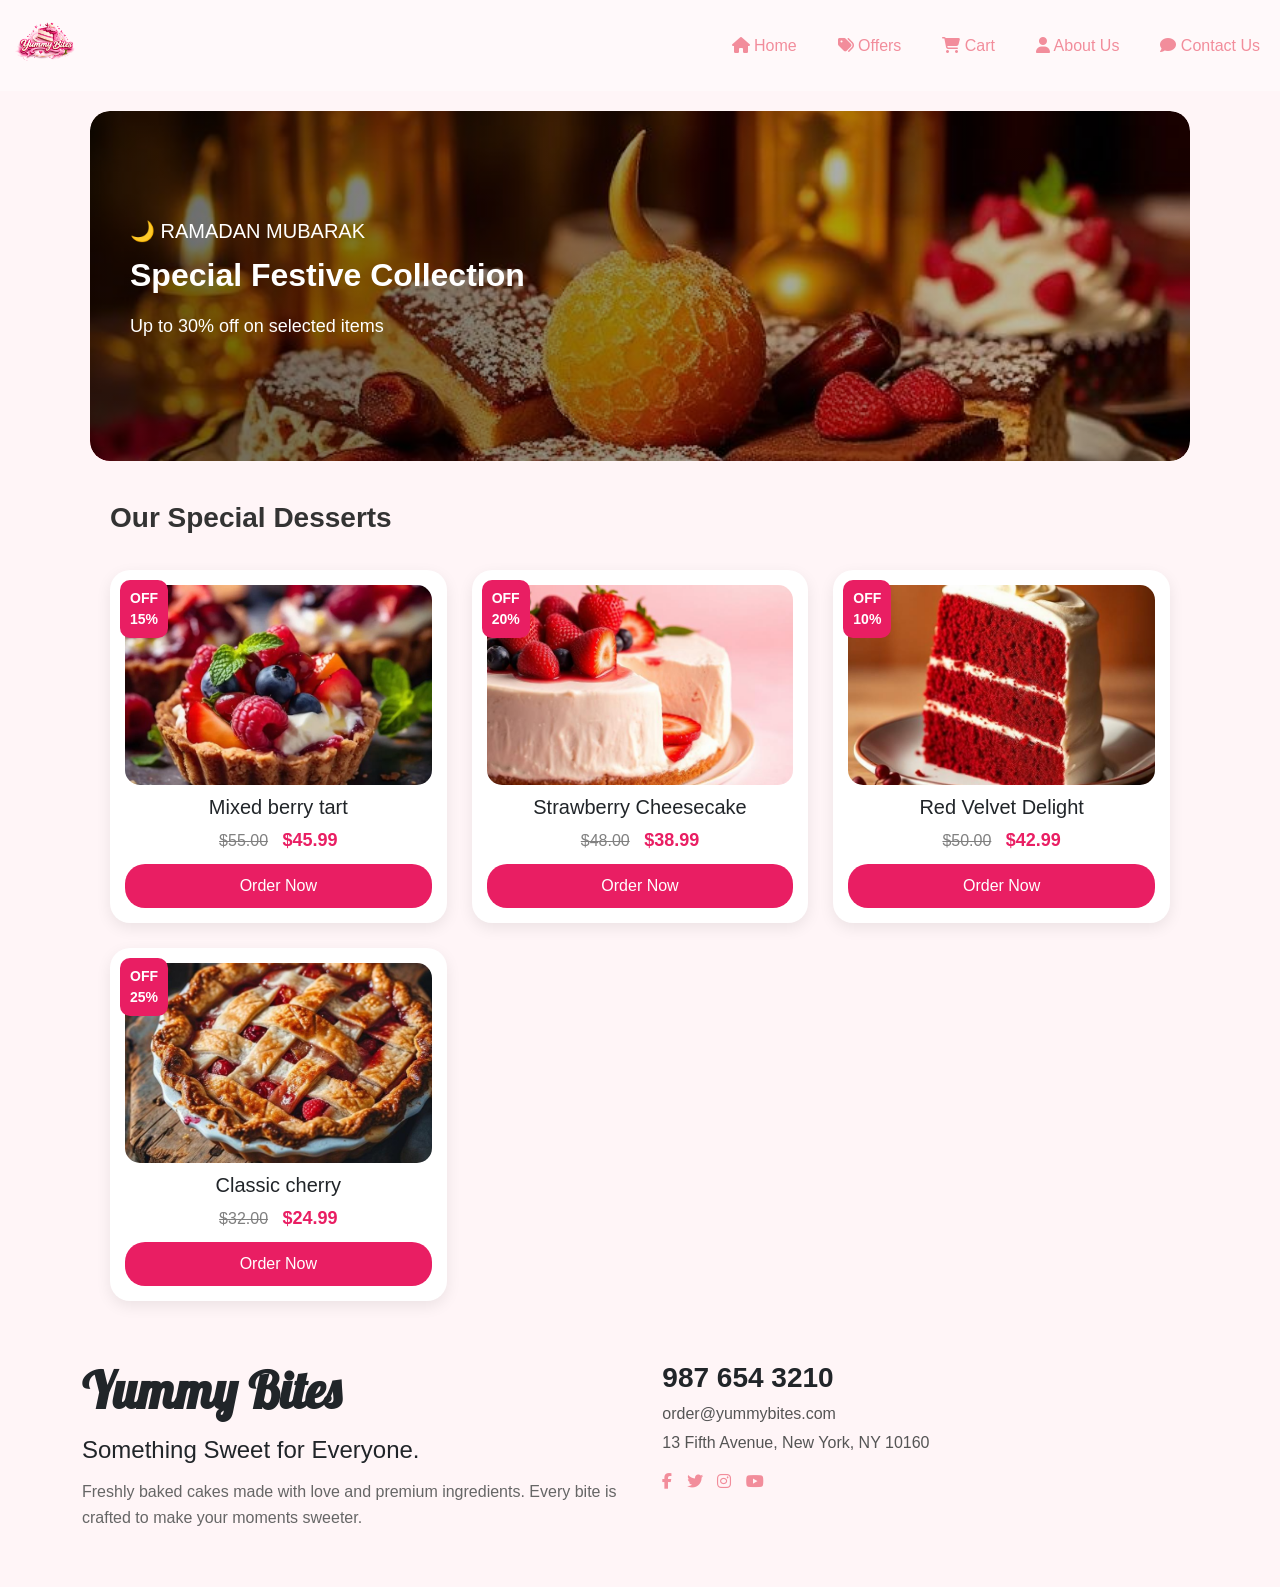
<file: website-pages/offers.html>
<!doctype html>
<html lang="en">
  <head>
    <meta charset="UTF-8" />
    <meta name="viewport" content="width=device-width, initial-scale=1.0" />

    <title>Offers</title>

    <link
      rel="stylesheet"
      href="../website-recourses/bootstrap-5.3.8-dist/css/bootstrap.css"
    />

    <link
      rel="stylesheet"
      href="https://cdnjs.cloudflare.com/ajax/libs/font-awesome/6.5.0/css/all.min.css"
    />
    <link rel="preconnect" href="https://fonts.googleapis.com" />
    <link rel="preconnect" href="https://fonts.gstatic.com" crossorigin />
    <link
      href="https://fonts.googleapis.com/css2?family=Lobster&family=Playwrite+NZ+Guides&display=swap"
      rel="stylesheet"
    />
    <link
      href="https://fonts.googleapis.com/css2?family=Bad+Script&family=Italianno&family=Kaushan+Script&family=Lexend:wght@477&family=Lobster&family=Playwrite+NZ+Guides&display=swap"
      rel="stylesheet"
    />
    <link rel="stylesheet" href="offers.css" />
  </head>

  <body>
    <!-- Navbar -->
    <div class="navbar navbar-expand-lg sticky-top">
      <div class="container-fluid">
        <a class="navbar-brand" href="../index.html">
          <img
            src="../website-recourses/ChatGPT Image 20 فبراير 2026، 12_01_24 ص.png"
            width="120"
          />
        </a>

        <button
          class="btn d-lg-none"
          type="button"
          data-bs-toggle="offcanvas"
          data-bs-target="#sidebar"
        >
          ☰
        </button>

        <ul class="navbar-nav d-none d-lg-flex">
          <li class="nav-item">
            <a class="nav-link" href="../index.html">
              <i class="fa-solid fa-house"></i> Home
            </a>
          </li>

          <li class="nav-item">
            <a class="nav-link" href="offers.html">
              <i class="fa-solid fa-tags"></i> Offers
            </a>
          </li>

          <li class="nav-item">
            <a class="nav-link" href="./cart.html">
              <i class="fa-solid fa-cart-shopping"></i> Cart
            </a>
          </li>

          <li class="nav-item">
            <a class="nav-link" href="about.html">
              <i class="fa-solid fa-user"></i> About Us
            </a>
          </li>

          <li class="nav-item">
            <a class="nav-link" href="#ContactUs">
              <i class="fa-solid fa-comment"></i> Contact Us
            </a>
          </li>
        </ul>
      </div>
    </div>

    <!-- Sidebar Mobile -->
    <div class="offcanvas offcanvas-end" tabindex="-1" id="sidebar">
      <div class="offcanvas-header">
        <button
          type="button"
          class="btn-close"
          data-bs-dismiss="offcanvas"
        ></button>
      </div>

      <div class="offcanvas-body">
        <ul class="list-unstyled">
          <li>
            <a href="./home.html" class="nav-link">
              <i class="fa-solid fa-house"></i> Home
            </a>
          </li>

          <hr />

          <li>
            <a href="./offers.html" class="nav-link">
              <i class="fa-solid fa-tags"></i> Offers
            </a>
          </li>

          <hr />

          <li>
            <a href="./cart.html" class="nav-link">
              <i class="fa-solid fa-cart-shopping"></i> Cart
            </a>
          </li>

          <hr />

          <li>
            <a href="./about.html" class="nav-link">
              <i class="fa-solid fa-user"></i> About Us
            </a>
          </li>

          <hr />

          <li>
            <a href="contact.html" class="nav-link">
              <i class="fa-solid fa-comment"></i> Contact Us
            </a>
          </li>
        </ul>
      </div>
    </div>

    <!-- Banner -->
    <header class="hero-section">
      <div class="main-banner-card">
        <img
          src="../website-recourses/WhatsApp Image 2026-02-19 at 9.57.55 AM.jpeg"
          class="hero-img"
        />

        <div class="banner-overlay">
          <div class="ramadan-mubarak">🌙 RAMADAN MUBARAK</div>

          <h2 class="festive-title">Special Festive Collection</h2>

          <p class="festive-subtitle">Up to 30% off on selected items</p>
        </div>
      </div>
    </header>

    <!-- Offers -->
    <section class="offers-container">
      <h2 class="section-title">Our Special Desserts</h2>

      <!-- Product 1 -->
      <div class="cake-card">
        <div class="discount-badge">
          OFF <br />
          <span>15%</span>
        </div>

        <div class="cake-image">
          <img
            src="../website-recourses/WhatsApp Image 2026-02-19 at 9.57.54 AM.jpeg"
          />
        </div>

        <div class="cake-details">
          <h3>Mixed berry tart</h3>

          <div class="price-container">
            <span class="old-price">$55.00</span>

            <span class="new-price">$45.99</span>
          </div>

          <button
            class="order-btn"
            data-name="Mixed berry tart"
            data-price="45.99"
            data-img="../website-recourses/WhatsApp Image 2026-02-19 at 9.57.54 AM.jpeg"
            onclick="goToDetails(this)"
          >
            Order Now
          </button>
        </div>
      </div>

      <!-- Product 2 -->
      <div class="cake-card">
        <div class="discount-badge">
          OFF <br />
          <span>20%</span>
        </div>

        <div class="cake-image">
          <img
            src="../website-recourses/WhatsApp Image 2026-02-19 at 10.01.23 AM.jpeg"
          />
        </div>

        <div class="cake-details">
          <h3>Strawberry Cheesecake</h3>

          <div class="price-container">
            <span class="old-price">$48.00</span>

            <span class="new-price">$38.99</span>
          </div>

          <button
            class="order-btn"
            data-name="Strawberry Cheesecake"
            data-price="38.99"
            data-img="../website-recourses/WhatsApp Image 2026-02-19 at 10.01.23 AM.jpeg"
            onclick="goToDetails(this)"
          >
            Order Now
          </button>
        </div>
      </div>

      <!-- Product 3 -->
      <div class="cake-card">
        <div class="discount-badge">
          OFF <br />
          <span>10%</span>
        </div>

        <div class="cake-image">
          <img
            src="../website-recourses/WhatsApp Image 2026-02-19 at 10.00.48 AM.jpeg"
          />
        </div>

        <div class="cake-details">
          <h3>Red Velvet Delight</h3>

          <div class="price-container">
            <span class="old-price">$50.00</span>

            <span class="new-price">$42.99</span>
          </div>

          <button
            class="order-btn"
            data-name="Red Velvet Delight"
            data-price="42.99"
            data-img="../website-recourses/WhatsApp Image 2026-02-19 at 10.00.48 AM.jpeg"
            onclick="goToDetails(this)"
          >
            Order Now
          </button>
        </div>
      </div>

      <!-- Product 4 -->
      <div class="cake-card">
        <div class="discount-badge">
          OFF <br />
          <span>25%</span>
        </div>

        <div class="cake-image">
          <img
            src="../website-recourses/WhatsApp Image 2026-02-19 at 9.57.56 AM.jpeg"
          />
        </div>

        <div class="cake-details">
          <h3>Classic cherry</h3>

          <div class="price-container">
            <span class="old-price">$32.00</span>

            <span class="new-price">$24.99</span>
          </div>

          <button
            class="order-btn"
            data-name="Classic cherry"
            data-price="24.99"
            data-img="../website-recourses/WhatsApp Image 2026-02-19 at 9.57.56 AM.jpeg"
            onclick="goToDetails(this)"
          >
            Order Now
          </button>
        </div>
      </div>
    </section>

    <div class="footer-section">
      <div class="container">
        <div class="footer-left">
          <h2 class="logo">Yummy Bites</h2>
          <h4>Something Sweet for Everyone.</h4>
          <p>
            Freshly baked cakes made with love and premium ingredients. Every
            bite is crafted to make your moments sweeter.
          </p>
        </div>

        <div class="footer-right">
          <h2 class="phone">987 654 3210</h2>
          <p>order@yummybites.com</p>
          <p>13 Fifth Avenue, New York, NY 10160</p>

          <div class="social">
            <i class="fa-brands fa-facebook-f"></i>
            <i class="fa-brands fa-twitter"></i>
            <i class="fa-brands fa-instagram"></i>
            <i class="fa-brands fa-youtube"></i>
          </div>
        </div>
      </div>
    </div>

    <script src="../website-recourses/bootstrap-5.3.8-dist/js/bootstrap.js"></script>

    <script>
      // function to go to details page

      function goToDetails(button) {
        let product = {
          name: button.dataset.name,

          price: button.dataset.price,

          img: button.dataset.img,
        };

        // save product

        localStorage.setItem("selectedProduct", JSON.stringify(product));

        // go to details page

        window.location.href = "details.html";
      }
    </script>
  </body>
</html>
</file>
<file: website-pages/home.css>
*{
    margin: 0;
    padding: 0;
    box-sizing: border-box;
}
 .navbar{
   background-color:#ffffff6b;
   z-index: 1;
} 
 .navbar .btn{
    background-color: #f28d9b;
 }
 .navbar .btn:hover{
    background-color: #f28d9b77;
 }
 .offcanvas{
    background-color: #fbd0d5;
 }
 .offcanvas li:hover{
   color: white;
 }
.navbar img{
    width: 65px;
}
.section1{
    background-image: url(../website-recourses/leo-roza-tOAMOsthoNA-unsplash.jpg);
   
    background-size:cover;
    background-position: center;
     position: relative;
     background-repeat: no-repeat;
    max-height: 50vh;
}
.leyer1{
    width: 100%;
    background-color: #4a2b2f65;
   min-height: 50vh;
}
.Home .h3{
    color: white;
    padding-top: 30px;
    padding-left: 20px;
     font-family: "Lobster", sans-serif;
     font-size: 40px;
  font-weight: 400;
  font-style: normal;
}

.h2.typing {
     padding-left: 60px;
     color:#f28d9b;
  font-family: "Lobster", sans-serif;  
  font-size: 60px;     
  white-space: nowrap;         
  overflow: hidden;            
  border-right: 3px solid #f28d9b; 
  width: 0;                     
  display: inline-block;      
  animation: typing 3s steps(11) infinite alternate, blink 0.75s step-end infinite;
}
@keyframes typing {
  from { width: 0; }
  to { width: 13ch; } 
}

@keyframes blink {
  50% { border-color: transparent; }
}
.Home .h4{
    color: white;
    padding-left: 20px;
      font-family: "Lexend", sans-serif;
      font-size: 25px;
  font-weight: 700;
  width: 60%;
}
.Home button{
    margin-top: 10px;
    padding: 7px 14px 7px 14px;
    margin-left: 20px;
    border-radius: 50px;
     background-color: #f28d9b;
     border-style:none;
     color: white;
}
.Home button:hover{
      background-color: #d2828c;
}
.offer-link {
  text-decoration: none;
}

.offer1 {
  display: flex;
  align-items: center;
  justify-content: space-between;
  background: linear-gradient(135deg,  #b59a73, #fcf6ee);
  border-radius: 20px;
  padding: 10px;
   box-shadow: 0 10px 25px rgba(0, 0, 0, 0.3);
}
.offer1:hover{
      box-shadow: 0 0 20px #e3b05b; 
}

.content,
.img1 {
  width: 60%;
}

.img1 img {
  width: 100%;
  height: auto;
  border-radius: 15px;
}

.content {
  color: black;
  padding-right: 15px;
}

.content h5 {
  font-size: 17px;
  letter-spacing: 1px;
}

.content h2 {
  font-size: 23px;
  margin: 10px 0;
}

.content p {
  font-size: 16px;
}

.content .h5{
    padding-left: 10px;
    padding-top: 40px;
    font-size: 15px;
    color:#e3b05b ;
}
.content .h2{
    font-weight: 700;
}
.cat{
    margin-top: 50px;
}
.cat .h2{
     font-family: "Bad Script", cursive;
  font-weight: 400;
  font-style: normal;
  font-size: 30px;
  color: #f28d9b;
  text-decoration:underline;
}
  .cards {
  display: flex;
  flex-wrap: wrap;
  justify-content: space-evenly;
}

.car {
  position: relative;
  width:45%;
  overflow: hidden;
  border-radius: 15px;
 box-shadow: 0 10px 25px rgba(0, 0, 0, 0.3);
 margin-bottom: 15px;
}

.car img {
  height: 200px;
    width: 100%;
    border-radius: 15px;
  transition: 0.4s ease;
}

.overlay {
  position: absolute;
  inset: 0;
  background: rgba(0,0,0,0.5);
  color: white;
  display: flex;
  flex-direction: column;
  justify-content: center;
  align-items: center;
  text-align: center;
  opacity: 0;
  transition: 0.4s ease;
  padding: 20px;
}

.car .btn {
  margin-top: 10px;
  padding: 8px 18px;
  background-color:  #f28d9b;
  border: none;
  color: white;
  border-radius: 20px;
  text-decoration: none;
  transition: 0.3s;
}

.car  .btn:hover{
 background-color:#f28d9b90 ;
}

.car:hover img {
  transform: scale(1.2);
}

.car:hover .overlay {
  opacity: 1;
}
.best{
    background-color: #f7edde;
    margin-top: 40px;

}
.best .h2{
      font-family: "Lobster", sans-serif;
     font-size: 30px;
  font-weight: 400;
  font-style: normal;
    color:#e3b05b ;
}
.b{
    display: flex;
    flex-wrap: wrap;
}
 .card{
    border-radius: 50px;
 }
 .img5 {
   width: 100%;
 }
 .img5 img{
    height: 350px;
    width: 100%;
    border-radius: 50px;
 }
 .card-text{
   color: #f28d9b;
}
.rev{
    background-color: #f7edde;
    padding-top: 30px;
    min-height: 200px; 
    height: 35vh;
}
.rev .h2{
      font-family: "Lobster", sans-serif;
     font-size: 30px;
  font-weight: 400;
  font-style: normal;
    color:#e3b05b ;
}
.revs{
    padding-top: 20px;
    display:flex;
    justify-content: space-evenly;
   
}
.revs i{
    color: #e3b05b;
}
.rev1{
    padding-left: 10px;
    background-color: white;
    border-radius: 20px;
    font-size: 10px;
    width: 30%;
}
.rev2{
    font-size: 10px;
     padding-left: 10px;
    background-color: white;
    border-radius: 20px;
    width: 30%; 
}
.rev3{
    font-size: 10px;
     padding-left: 10px;
    background-color: white;
    border-radius: 20px;
    width: 30%; 
}
.footer-section {
  padding: 40px 20px;
}

.footer-section .container {
  display: flex;
  flex-wrap: wrap;
  justify-content: space-evenly;
}

.footer-left , .footer-right{
  width: 100%;
}
.logo {
  font-size: 50px;
  font-weight: bold;
  font-family: "Lobster", sans-serif;
}


.footer-left h4 {
  margin: 15px 0;
  font-weight: 500;
}

.footer-left p {
  color: #666;
  line-height: 1.6;
}

.phone {
  font-size: 28px;
  font-weight: bold;
}

.footer-right p {
  margin: 5px 0;
  color: #555;
}

.social {
  margin-top: 15px;
}

.social i {
  margin-right: 10px;
  cursor: pointer;
  transition: 0.3s;
  color: #f28d9b;
}

.social i:hover {
  color: black;
}
html {
  scroll-behavior: smooth;
}

.scroll-top {
  position: fixed;
  bottom: 20px;
  right: 20px;
  width: 50px;
  height: 50px;
  background: linear-gradient(135deg, #f4bbc2, #f28d9b);
  color: white;
  text-decoration: none;
  border-radius: 50%;
  display: flex;
  align-items: center;
  justify-content: center;
  font-size: 22px;
  box-shadow: 0 8px 20px rgba(0,0,0,0.2);
  transition: all 0.3s ease;
  z-index: 2;
}

.scroll-top:hover {
  box-shadow: 0 12px 25px rgba(0,0,0,0.4);
}
@media screen and (min-width:992px){
     .footer-left,
  .footer-right {
    width: 48%;
  }

  .footer-section .container {
    justify-content: space-between;
  }
  .navbar-nav .nav-item {
    margin-left: 25px;
}
.navbar-nav .nav-link {
    color: #f28d9b ;
    font-weight: 500;
    transition: all 0.3s ease;
}
.navbar-nav .nav-link::after {
  content: " ";
    position: absolute;
    left: 0;
    bottom: 0;
    width: 0%;
    height: 2px;
    background-color: #f28d9b;
    transition: width 0.3s ease;
}

.navbar-nav .nav-link:hover {
    transform: translateY(-3px); 
}

.navbar-nav .nav-link:hover::after {
    width: 100%;
}
.section1{
    min-height:90vh;
}
.leyer1{
   min-height: 90vh;
}
.Home .h3{
 padding-top: 90px;
     font-size: 100px;
  font-weight: 400;
  font-style: normal;
}
.h2.typing {
     padding-left: 100px;
  font-size: 110px;   
}
.Home .h4{
      font-size: 40px;
}
.Home button{
    padding: 15px 50px 15px 50px;
    margin-left: 30px;
}
.b{
    flex-wrap: nowrap;
}
 .img5 {
   width: 30%;
 }
 .img5 img{
    height: 200px;
    width: 100%;
 }
 .card{
    width: 32%;
 }
 .car {
  width:30%;
}
.car img {
  height: 300px;
}
 .content{
    align-self:flex-start;
 }
  .content h2 {
    padding-top: 30px;
    font-size: 50px;
  }

  .content h5 {
    padding-top: 70px;
    font-size: 35px;
  }

  .content p {
    padding-top: 70px;
    font-size: 35px;
  }
}
</file>
<file: website-pages/about.css>
*{
    margin: 0;
    padding: 0;
    box-sizing: border-box;
}
 .navbar{
   background-color:#ffffff6b;
   z-index: 1;
} 
 .navbar .btn{
    background-color: #f28d9b;
 }
 .navbar .btn:hover{
    background-color: #f28d9b77;
 }
 .offcanvas{
    background-color: #fbd0d5;
 }
 .offcanvas li:hover{
   color: white;
 }
.navbar img{
    width: 65px;
}
.About{
    background-color: #f7edde67;
}
.About .logo{
    padding-top: 20px;
 margin-left: 20px;
}
.logo .h2{
     font-family: "Lobster", sans-serif;
     font-size: 30px;
}
.logo i, .story i, .val i{
   margin-right: 20PX;
     display: inline-flex;          
    justify-content: center;
    align-items: center;
    width: 40px;                    
    height: 40px;                   
    background-color:#f28d9b4e;     
    border-radius: 50%;            
    color: #f28d9b;                   
    font-size: 20px;                
    text-align: center;
}
.im{
    display: flex;
    justify-content: center;
}
.About img{
   margin-top: 30px;
   margin-bottom: 20px;
    width: 90px;
     border-radius: 50%;
  transition: box-shadow 0.3s ease, transform 0.3s ease;
}
.About img:hover {
    transform: scale(1.05);
    box-shadow: 0 0 20px #f28d9b; 
}
.name .h2{
     color:#f28d9b;
  font-family: "Lobster", sans-serif;
  font-size: 30px;
}
.story{
    background-color: white;
    border-radius: 50px;
    padding-left: 20px;
    padding-bottom: 10px;
    padding-top: 10px;
    box-shadow: 0 10px 25px rgba(0, 0, 0, 0.3);
}
.story .h3{
     font-family: "Lobster", sans-serif;
}
.values .h3{
      margin-top: 40px;
    margin-left: 20px;
    font-family: "Lobster", sans-serif;
}
.val{
    display: flex;
    flex-wrap: wrap;
}
.all1{
    display: flex;
    width:100%;
    background-color: white;
    margin-bottom: 10px;
    padding-left: 10px;
    padding-top: 10px;
    border-radius: 30px;
    box-shadow: 0 10px 25px rgba(0, 0, 0, 0.3);
}
.all2{
    display: flex;
    width: 100%;
    background-color: white;
    margin-bottom: 10px;
     padding-left: 10px;
     padding-top: 10px;
      border-radius: 30px; 
      box-shadow: 0 10px 25px rgba(0, 0, 0, 0.3);
}
.all3{
    display: flex;
    width: 100%;
    background-color: white;
     padding-left: 10px;
     padding-top: 10px; 
      border-radius: 30px;
      box-shadow: 0 10px 25px rgba(0, 0, 0, 0.3);
}
.num{
    margin-top: 30px;
    padding-bottom: 10px;
}
.num1{
    background-color:  #b4aa9b32;
    padding-left: 10px;
    padding-top: 10px;
    padding-right: 10px;
    border-radius: 30px;
}
.num1 .h4{
    color: #f28d9b;
}
.num2{
    background-color: #b4aa9b32;
    padding-left: 10px;
    padding-top: 10px;
    padding-right: 10px;
    border-radius: 30px;
}
.num2 .h4{
    color: #f28d9b;
}
.num3{
    background-color:#b4aa9b32;
    padding-left: 10px;
    padding-top: 10px;
    padding-right: 10px;
    border-radius: 30px;
}
.num3 .h4{
    color: #f28d9b;
}
.fade-in {
    opacity: 0;
    transform: translateY(20px);
    animation: fadeIn 1s forwards;
    animation-delay: 0.4s;
}

@keyframes fadeIn {
    to {
        opacity: 1;
        transform: translateY(0);
    }
}
.footer-section {
  padding: 40px 20px;
}

.footer-section .container {
  display: flex;
  flex-wrap: wrap;
  justify-content: space-evenly;
}

.footer-left , .footer-right{
  width: 100%;
}
.logo {
  font-size: 50px;
  font-weight: bold;
  font-family: "Lobster", sans-serif;
}


.footer-left h4 {
  margin: 15px 0;
  font-weight: 500;
}

.footer-left p {
  color: #666;
  line-height: 1.6;
}

.phone {
  font-size: 28px;
  font-weight: bold;
}

.footer-right p {
  margin: 5px 0;
  color: #555;
}

.social {
  margin-top: 15px;
}

.social i {
  margin-right: 10px;
  cursor: pointer;
  transition: 0.3s;
  color: #f28d9b;
}

.social i:hover {
  color: black;}
@media screen and (min-width:992px){
      .footer-left,
  .footer-right {
    width: 48%;
  }

  .footer-section .container {
    justify-content: space-between;
  }
.val{
    flex-wrap: nowrap;
    justify-content: space-evenly;
}
.all1{
    width:30%;
}
.all2{
    width: 30%;
}
.all3{
    width: 30%;
}
.fl{
   height: 30vh;
   text-align: center;
   display: flex;
   justify-content: center;
}
.story{
width: 80%;
padding-right: 10px;
}
.navbar-nav .nav-item {
    margin-left: 25px;
}
.navbar-nav .nav-link {
    color: #f28d9b ;
    font-weight: 500;
    transition: all 0.3s ease;
}
.navbar-nav .nav-link::after {
    content: "";
    position: absolute;
    left: 0;
    bottom: 0;
    width: 0%;
    height: 2px;
    background-color: #f28d9b;
    transition: width 0.3s ease;
}

.navbar-nav .nav-link:hover {
    transform: translateY(-3px);
}
.navbar-nav .nav-link:hover::after {
    width: 100%;
}
}
</file>
<file: website-pages/cart.css>
/* ? Mobile */
*{
    margin: 0;
    padding: 0;
    box-sizing: border-box;
    font-family:'Segoe UI', Tahoma, Geneva, Verdana, sans-serif;
}

html{
    scroll-behavior: smooth;
}

body{
    background-color: #f5f5f5;
    padding-bottom:100px;
    color: #222;
}

/*! Header */
 .navbar{
   background-color:#ffffff6b;
   z-index: 1;
} 
 .navbar .btn{
    background-color: #f28d9b;
 }
 .navbar .btn:hover{
    background-color: #f28d9b77;
 }
 .offcanvas{
    background-color: #fbd0d5;
 }
 .offcanvas li:hover{
   color: white;
 }
.navbar img{
    width: 65px;
}

/*! Section */
section{
    background-color: white;
    margin: 12px;
    padding: 16px;
    border-radius: 14px;
}

/*! Address */
.address-header{
    display: flex;
    justify-content: space-between;
    margin-bottom: 12px;
}

.address-header span{
    color:#f28d9b;
    font-size: 14px;
    cursor: pointer;
}

.address-box{
    display: flex;
    align-items: center;
    gap: 12px;
}

.icon{
    width: 45px;
    height: 45px;
    background: #ffe5ea;
    border-radius: 50%;
    display: flex;
    align-items: center;
    justify-content: center;
    color: #ff2d55;
    font-size: 18px;
}

.address-text{
    flex: 1;
}

.address-text h4{
    font-size: 15px;
}

.address-text p{
    font-size: 13px;
    color: #777;
}

.address-box .fa-chevron-right{
    color: #bbb;
}

/*! Order Items */
.order-item{
    display: flex;
    align-items: center;
    gap: 12px;
    margin-top: 12px;
}

.order-item img{
    width: 65px;
    height: 65px;
    border-radius: 12px;
    object-fit: cover;
}

.order-info{
    flex: 1;
}

.order-info h4{
    font-size: 15px;
    margin-bottom: 3px;
}

.order-info p{
    font-size: 13px;
    color: #888;
}

.order-price{
    color: #f28d9b;
    font-weight: 600;
}

/*! Payment */
.payment-option{
    display:flex;
    align-items:center;
    gap:12px;
    padding:14px;
    margin-top:12px;
    background:white;
    border:1.5px solid #e5e5e5;
    border-radius:14px;
    cursor:pointer;
    transition:all .25s ease;
}

.payment-option:hover{
    border-color:#f28d9b;
}

.payment-option.active{
    border:2px solid #f28d9b;
    background:#fff5f7;
}

.payment-option h4{
    font-size:15px;
    margin:0;
}

.payment-option p{
    font-size:13px;
    color:#888;
    margin:2px 0 0;
}

.payment-option i{
    font-size:20px;
    color:#333;
    width:35px;
    height:35px;
    display:flex;
    align-items:center;
    justify-content:center;
    background:#f4f4f4;
    border-radius:10px;
}

.radio{
    margin-left:auto;
    width:22px;
    height:22px;
    border-radius:50%;
    border:2px solid #ccc;
    display:flex;
    align-items:center;
    justify-content:center;
    transition:all .25s ease;
}

.radio::after{
    content:"";
    width:10px;
    height:10px;
    border-radius:50%;
    background:#f28d9b;
    transform:scale(0);
    transition:transform .25s ease;
}

.radio.active{
    border-color:#f28d9b;
}

.radio.active::after{
    transform:scale(1);
}

/*! Summary */
.summary .row{
    display: flex;
    justify-content: space-between;
    margin: 10px 0;
    font-size: 14px;
}

.summary hr{
    border: none;
    border-top: 1px solid #eee;
    margin: 12px 0;
}

.total{
    font-size: 18px;
    font-weight: bold;
}

.total span:last-child{
    color:#f28d9b;
}

/*! Place Order Button */
.place-order{
    width: 100%;
    padding: 15px;
    border: none;
    border-radius: 30px;
    background: #f28d9b;
    color:#fff;
    font-size: 16px;
    font-weight: 600;
    cursor: pointer;
    margin-top: 15px;
    display: flex;
    justify-content: center;
    align-items: center;
    gap: 10px;
    transition: 0.3s;
}

.place-order:hover{
    background-color: #f9506f;
}

.footer-section {
  padding: 40px 20px;
}

.footer-section .container {
  display: flex;
  flex-wrap: wrap;
  justify-content: space-evenly;
}

.footer-left , .footer-right{
  width: 100%;
}
.logo {
  font-size: 50px;
  font-weight: bold;
  font-family: "Lobster", sans-serif;
}


.footer-left h4 {
  margin: 15px 0;
  font-weight: 500;
}

.footer-left p {
  color: #666;
  line-height: 1.6;
}

.phone {
  font-size: 28px;
  font-weight: bold;
}

.footer-right p {
  margin: 5px 0;
  color: #555;
}

.social {
  margin-top: 15px;
}

.social i {
  margin-right: 10px;
  cursor: pointer;
  transition: 0.3s;
  color: #f28d9b;
}

.social i:hover {
  color: black;
}

/*? Tablet */
@media screen and (min-width: 700px) {
    body{
        padding: 20px;
    }

    section{
        max-width: 700px;
        margin: 15px auto;
    }

    .cart-header{
        max-width: 700px;
        margin: auto;
    }

    .place-order{
        font-size: 18px;
    }
}

/*? Desktop */
@media screen and (min-width: 900px){
    body{
        padding: 30px;
    }

    .cart-header{
        max-width: 900px;
        margin: auto;
    }

    section{
        max-width:900px;
        margin: 20px auto;
        padding: 20px;
    }

    .summary{
        box-shadow: 0 8px 25px rgba((0), 0, 0, 0.08);
    }

    .place-order{
        font-size: 20px;
        padding: 18px;
    }

         .footer-left,
  .footer-right {
    width: 48%;
  }

  .footer-section .container {
    justify-content: space-between;
  }
  .navbar-nav .nav-item {
    margin-left: 25px;
}
.navbar-nav .nav-link {
    color: #f28d9b ;
    font-weight: 500;
    transition: all 0.3s ease;
}
.navbar-nav .nav-link::after {
    content: "";
    position: absolute;
    left: 0;
    bottom: 0;
    width: 0%;
    height: 2px;
    background-color: #f28d9b;
    transition: width 0.3s ease;
}

.navbar-nav .nav-link:hover {
    transform: translateY(-3px); 
}

.navbar-nav .nav-link:hover::after {
    width: 100%;
}
}
</file>
<file: website-pages/contact.css>
*{
    margin:0;
    padding:0;
    box-sizing:border-box;
    font-family:'Segoe UI', Tahoma, Geneva, Verdana, sans-serif;
}
 .navbar{
   background-color:#ffffff6b;
   z-index: 1000;
} 
 .navbar .btn{
    background-color: #f28d9b;
 }
 .navbar .btn:hover{
    background-color: #f28d9b77;
 }
 .offcanvas{
    background-color: #fbd0d5;
 }
 .offcanvas li:hover{
   color: white;
 }
 .navbar img{
    width: 65px;
}

/* ===== SECTION BACKGROUND ===== */
.contact-section{
    padding:120px 80px;
    background-image: url("../website-recourses/WhatsApp Image 2026-02-19 at 9.57.55 AM (1).jpeg");
    background-size: cover;
    background-position: center;
    background-repeat: no-repeat;
    position: relative;
}


.contact-section::before{
    content: "";
    position: absolute;
    inset: 0;
    background: rgba(0,0,0,0.4);
}

.contact-wrapper{
    position:relative;
    z-index:2;
    display:flex;
    justify-content:space-between;
    align-items:center;
    gap:60px;
}

/* ===== LEFT TEXT ===== */
.contact-text{
    flex:1;
    color:#fff;
}

.contact-text h4{
    font-size:18px;
    margin-bottom:10px;
    letter-spacing:1px;
    font-weight:400;
}

.contact-text h1{
    font-size:60px;
    margin-bottom:20px;
    font-weight:700;
}

.contact-text p{
    max-width:400px;
    line-height:1.6;
    font-size:16px;
}

/* ===== FORM CARD ===== */
.contact-form{
    flex:1;
    max-width:500px;
    background:#fff;
    padding:40px;
    border-radius:20px;
    box-shadow:0 30px 60px rgba(0,0,0,0.3);
    margin-top: 80px;
}

/* Inputs Row */
.row{
    display:flex;
    gap:15px;
}

.row input{
    width:100%;
}

/* Inputs & Textarea */
input,
textarea{
    width:100%;
    padding:14px;
    margin-bottom:18px;
    border-radius:10px;
    border:1px solid #ddd;
    font-size:15px;
    outline:none;
    transition:0.3s;
}

input:focus,
textarea:focus{
    border-color:#f28d9b;
    box-shadow:0 0 0 3px rgba(242,141,155,0.2);
}

textarea{
    height:120px;
    resize:none;
}

/* Button */
button{
    background:#f28d9b;
    color:white;
    border:none;
    padding:14px 30px;
    border-radius:10px;
    cursor:pointer;
    font-size:16px;
    transition:0.3s;
}

button:hover{
    background:#f95c71;
}

.footer-section {
  padding: 40px 20px;
}

.footer-section .container {
  display: flex;
  flex-wrap: wrap;
  justify-content: space-evenly;
}

.footer-left , .footer-right{
  width: 100%;
}
.logo {
  font-size: 50px;
  font-weight: bold;
  font-family: "Lobster", sans-serif;
}


.footer-left h4 {
  margin: 15px 0;
  font-weight: 500;
}

.footer-left p {
  color: #666;
  line-height: 1.6;
}

.phone {
  font-size: 28px;
  font-weight: bold;
}

.footer-right p {
  margin: 5px 0;
  color: #555;
}

.social {
  margin-top: 15px;
}

.social i {
  margin-right: 10px;
  cursor: pointer;
  transition: 0.3s;
  color: #f28d9b;
}

.social i:hover {
  color: black;
}

/* Desktop navbar only */
.navbar-nav .nav-item {
  padding-left: 25px;
}

.navbar-nav .nav-link {
  color: #f28d9b;
  font-weight: 500;
  transition: all 0.3s ease;
  position: relative;
}

.navbar-nav .nav-link::after {
   content: " ";
  position: absolute;
  left: 0;
  bottom: 0;
  width: 0%;
  height: 2px;
  background-color: #f28d9b;
  transition: width 0.3s ease;
}

.navbar-nav .nav-link:hover {
  transform: translateY(-3px);
}

.navbar-nav .nav-link:hover::after {
  width: 100%;
}

/* ===== Responsive ===== */
@media(max-width:991.98px){
  

  .footer-left,
  .footer-right {
    width: 48%;
  }

  .footer-section .container {
    justify-content: space-between;
  }



  /* FIX CONTACT SECTION */
  .contact-wrapper{
    flex-direction: column;
    align-items: center;
    text-align: center;
    gap: 30px;
  }

  .contact-text{
    width: 100%;
  }

  .contact-text h1{
    font-size: 32px;
  }

  .contact-text p{
    width: 100%;
  }

  .contact-form{
    width: 100%;
    max-width: 500px;
  }

  .contact-form form{
    width: 100%;
  }

  .row{
    flex-direction: column;
    gap: 15px;
  }

  .row input{
    width: 100%;
  }

}
</file>
<file: website-pages/offers.css>
*{
margin:0;
padding:0;
box-sizing:border-box;
font-family: Arial, Helvetica, sans-serif;
}


body{
background:#fff5f7;
}



/* Navbar */

 .navbar{
   background-color:#ffffff6b;
   z-index: 1;
} 
 .navbar .btn{
    background-color: #f28d9b;
 }
 .navbar .btn:hover{
    background-color: #f28d9b77;
 }
 .offcanvas{
    background-color: #fbd0d5;
 }
 .offcanvas li:hover{
   color: white;
 }
.navbar img{
    width: 65px;
}


/* Banner */

.hero-section{
padding:20px;
display:flex;
justify-content:center;
}

.main-banner-card{
position:relative;
width:100%;
max-width:1100px;
border-radius:20px;
overflow:hidden;
}

.hero-img{
width:100%;
height:350px;
object-fit:cover;
border-radius:20px;
}



.banner-overlay{
position:absolute;
top:0;
left:0;
width:100%;
height:100%;
background:linear-gradient(to right,
rgba(0,0,0,0.6),
rgba(0,0,0,0.2));

color:white;
display:flex;
flex-direction:column;
justify-content:center;
padding:40px;
border-radius:20px;
}


.ramadan-mubarak{
font-size:20px;
margin-bottom:10px;
}

.festive-title{
font-size:32px;
font-weight:bold;
}

.festive-subtitle{
font-size:18px;
margin-top:10px;
}



/* Offers container */

.offers-container{
max-width:1100px;
margin:auto;
padding:20px;
display:grid;
grid-template-columns:repeat(auto-fit,minmax(250px,1fr));
gap:25px;
}



.section-title{
grid-column:1/-1;
font-size:28px;
font-weight:bold;
margin-bottom:10px;
color:#333;
}



/* Cake Card */

.cake-card{
background:white;
border-radius:20px;
padding:15px;
position:relative;
box-shadow:0 5px 15px rgba(0,0,0,0.08);
transition:0.3s;
}

.cake-card:hover{
transform:translateY(-8px);
}



/* Discount badge */

.discount-badge{
position:absolute;
top:10px;
left:10px;
background:#e91e63;
color:white;
padding:8px 10px;
border-radius:10px;
font-size:14px;
text-align:center;
font-weight:bold;
}



/* Image */

.cake-image img{
width:100%;
height:200px;
object-fit:cover;
border-radius:15px;
}



/* Details */

.cake-details{
margin-top:10px;
text-align:center;
}

.cake-details h3{
font-size:20px;
margin-bottom:8px;
}



/* Price */

.price-container{
margin-bottom:10px;
}

.old-price{
text-decoration:line-through;
color:gray;
margin-right:10px;
}

.new-price{
color:#e91e63;
font-weight:bold;
font-size:18px;
}



/* Button */

.order-btn{
width:100%;
background:#e91e63;
color:white;
border:none;
padding:10px;
border-radius:20px;
font-size:16px;
cursor:pointer;
transition:0.3s;
}

.order-btn:hover{
background:#c2185b;
}



/* Footer */

.footer-section {
  padding: 40px 20px;
}

.footer-section .container {
  display: flex;
  flex-wrap: wrap;
  justify-content: space-evenly;
}

.footer-left , .footer-right{
  width: 100%;
}
.logo {
  font-size: 50px;
  font-weight: bold;
  font-family: "Lobster", sans-serif;
}


.footer-left h4 {
  margin: 15px 0;
  font-weight: 500;
}

.footer-left p {
  color: #666;
  line-height: 1.6;
}

.phone {
  font-size: 28px;
  font-weight: bold;
}

.footer-right p {
  margin: 5px 0;
  color: #555;
}

.social {
  margin-top: 15px;
}

.social i {
  margin-right: 10px;
  cursor: pointer;
  transition: 0.3s;
  color: #f28d9b;
}

.social i:hover {
  color: black;
}



/* Responsive */

@media(max-width:768px){

.hero-img{
height:250px;
}

.festive-title{
font-size:22px;
}

.festive-subtitle{
font-size:14px;
}

}

@media screen and (min-width:992px){
     .footer-left,
  .footer-right {
    width: 48%;
  }

  .footer-section .container {
    justify-content: space-between;
  }
  .navbar-nav .nav-item {
    margin-left: 25px;
}
.navbar-nav .nav-link {
    color: #f28d9b ;
    font-weight: 500;
    transition: all 0.3s ease;
}
.navbar-nav .nav-link::after {
    content: "";
    position: absolute;
    left: 0;
    bottom: 0;
    width: 0%;
    height: 2px;
    background-color: #f28d9b;
    transition: width 0.3s ease;
}

.navbar-nav .nav-link:hover {
    transform: translateY(-3px); 
}

.navbar-nav .nav-link:hover::after {
    width: 100%;
}
}
</file>
